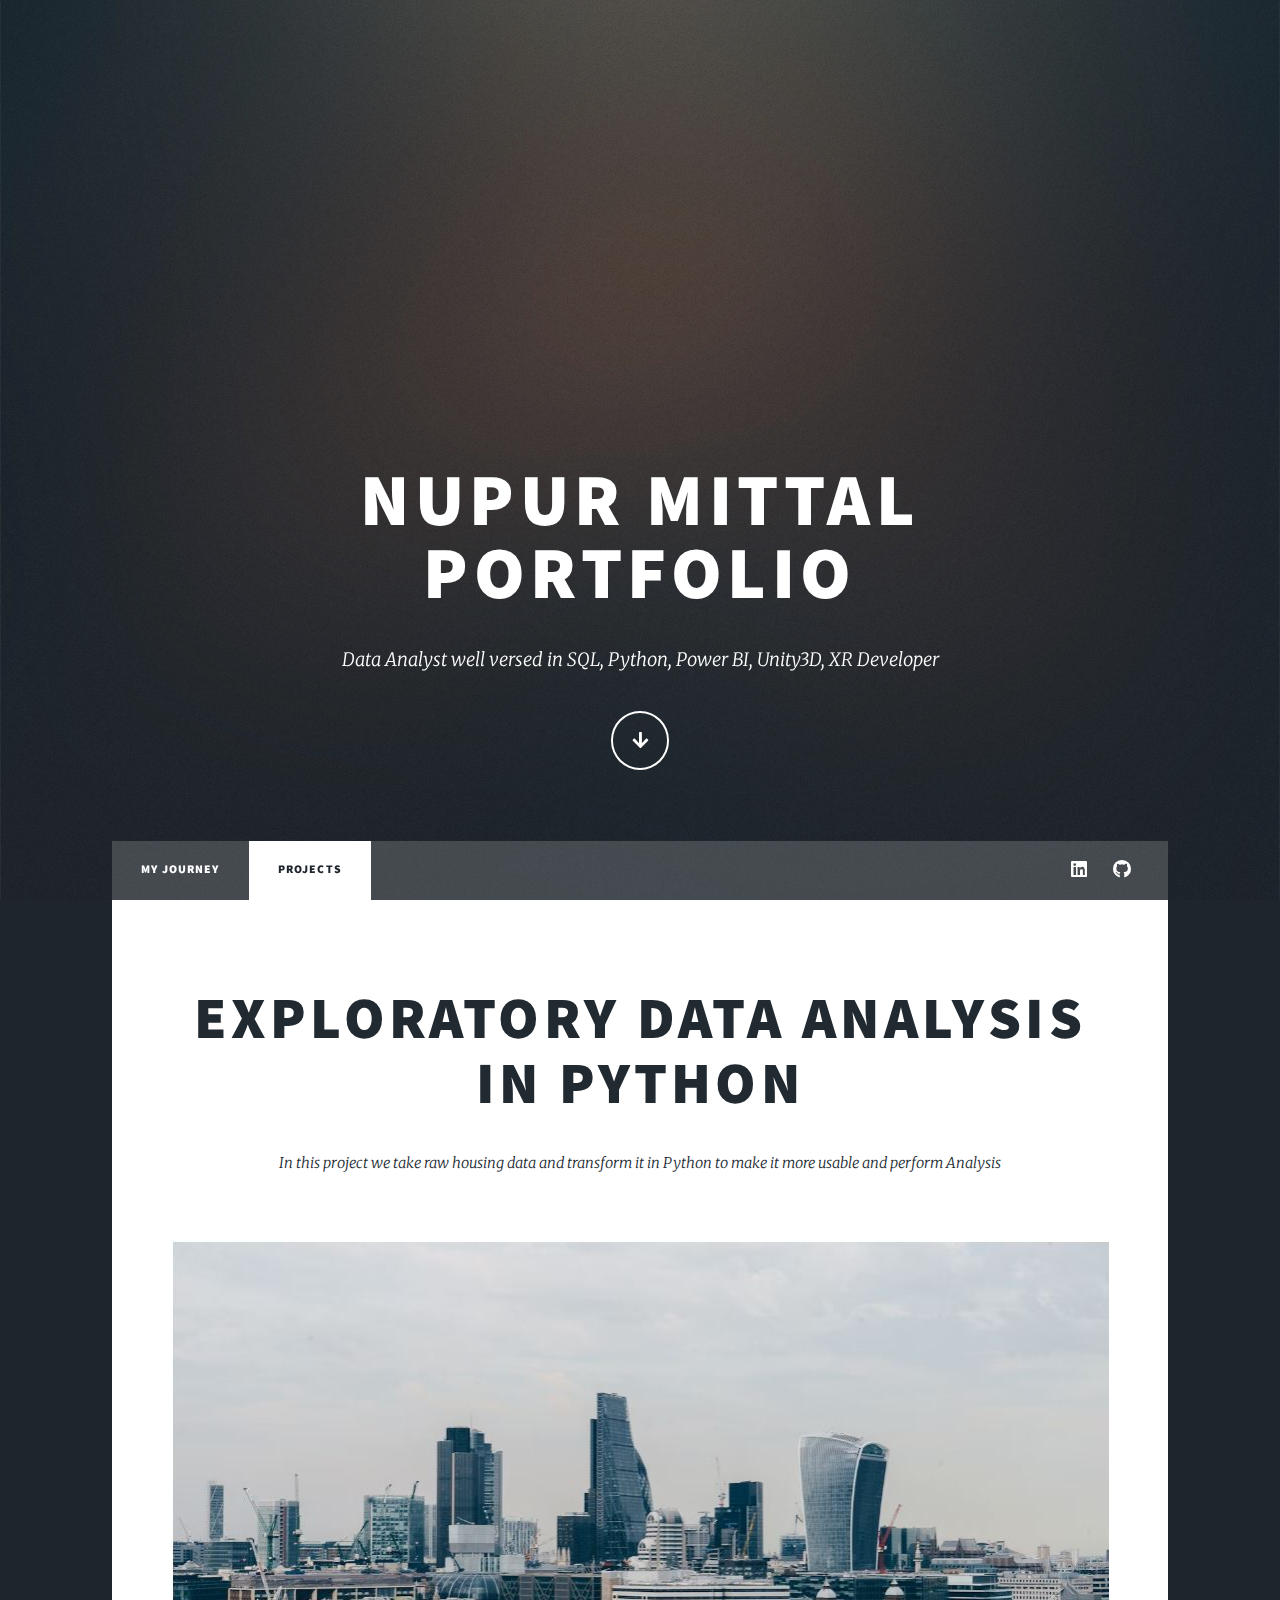
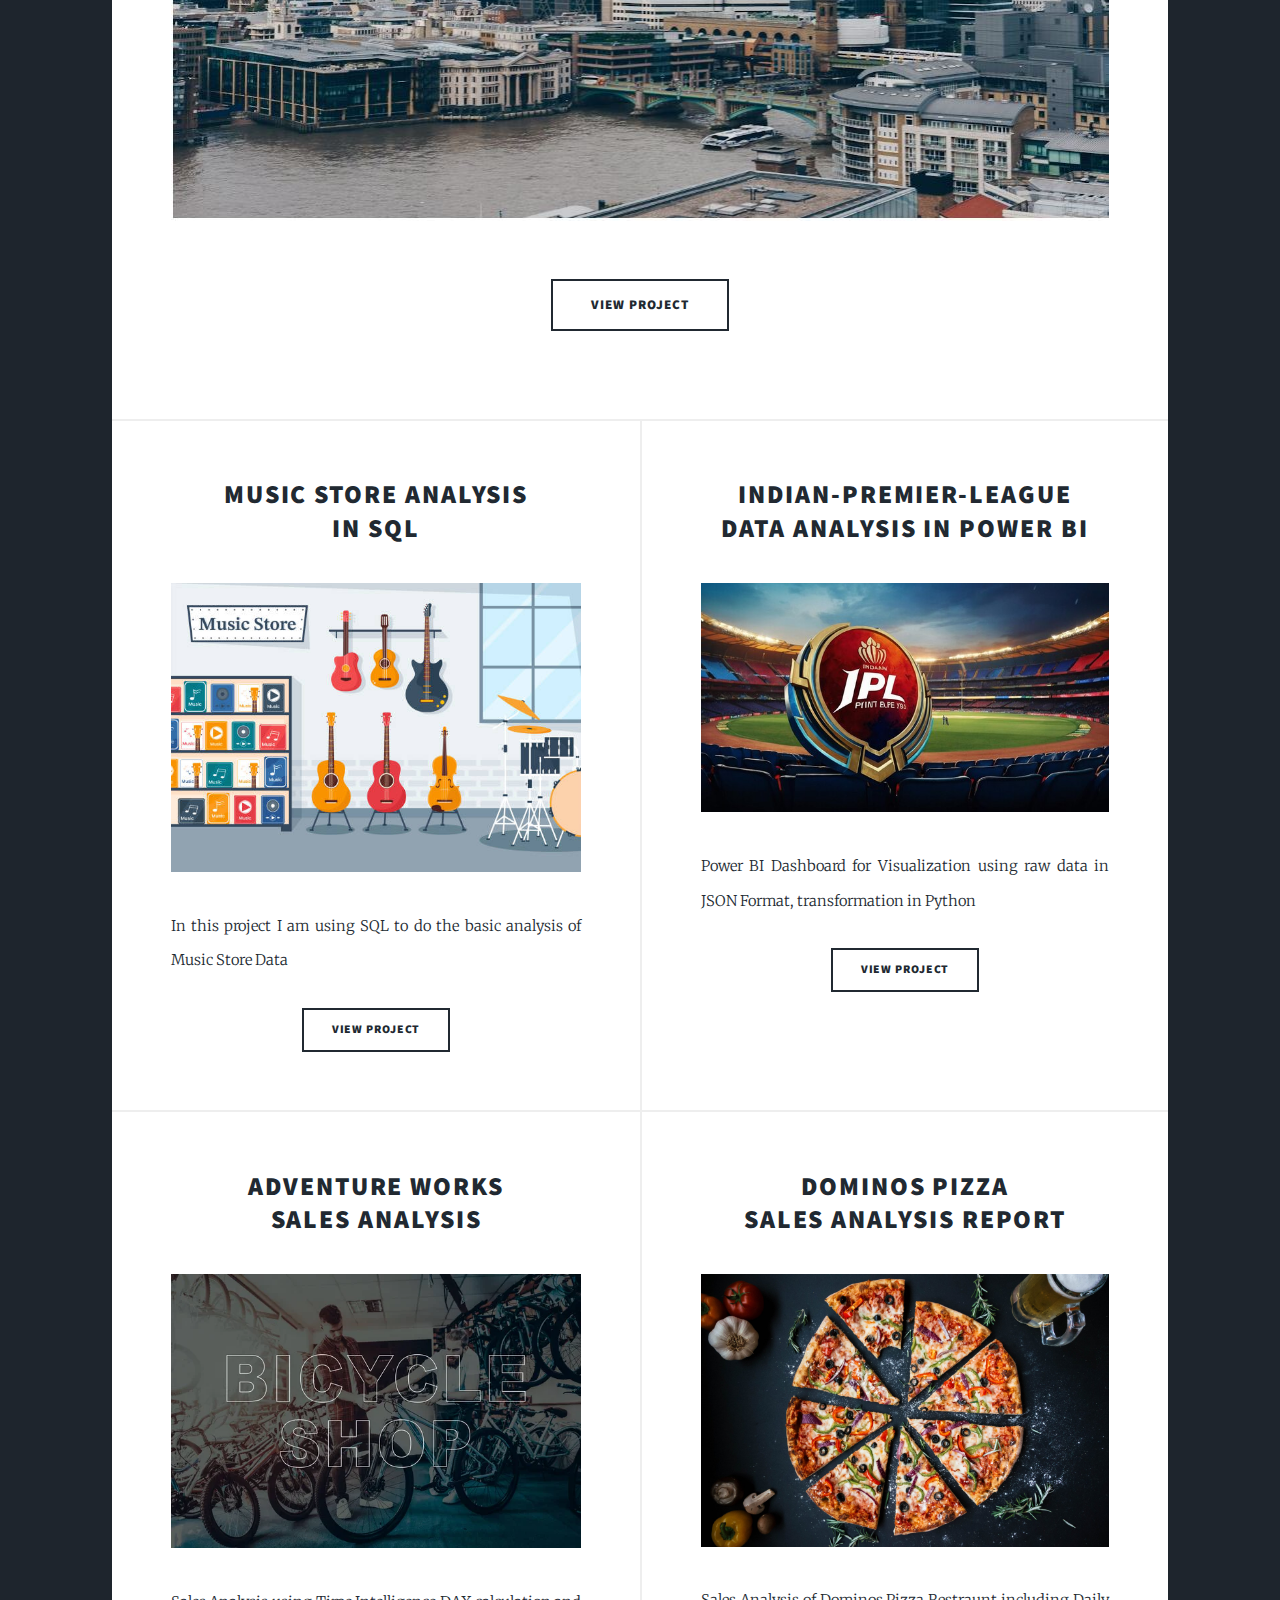
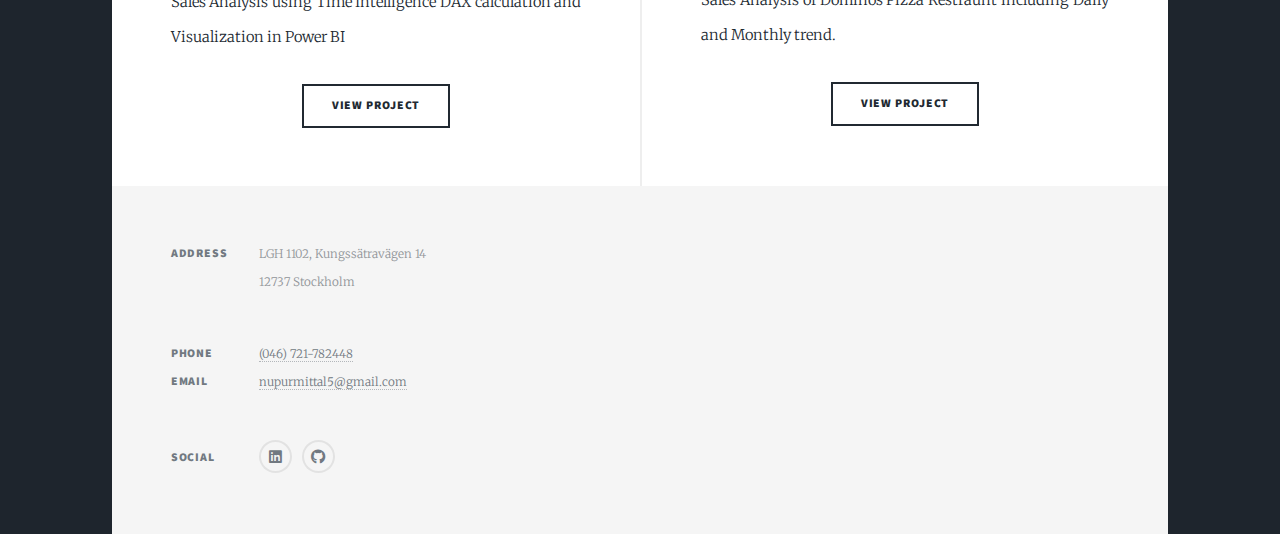
<file: index.html>
<!DOCTYPE html>

<html>
	<head>
		<title>Nupur Data Analyst Portfolio</title>
		<meta charset="utf-8" />
		<meta
			name="viewport"
			content="width=device-width, initial-scale=1, user-scalable=no"
		/>
		<link rel="stylesheet" href="assets/css/main.css" />
		<noscript
			><link rel="stylesheet" href="assets/css/noscript.css"
		/></noscript>
	</head>
	<body class="is-preload">
		<!-- Wrapper -->
		<div id="wrapper" class="fade-in">
			<!-- Intro -->
			<div id="intro">
				<h1>
					NUPUR MITTAL<br />
					PORTFOLIO
				</h1>
				<p>
					Data Analyst well versed in SQL, Python, Power BI, Unity3D, XR
					Developer
				</p>
				<ul class="actions">
					<li>
						<a
							href="#header"
							class="button icon solid solo fa-arrow-down scrolly"
							>Continue</a
						>
					</li>
				</ul>
			</div>

			<!-- Header -->

			<!-- Nav -->
			<nav id="nav">
				<ul class="links">
					<li><a href="generic.html">MY JOURNEY</a></li>
					<li class="active"><a href="index.html">PROJECTS</a></li>
				</ul>
				<ul class="icons">
					<li>
						<a
							href="https://www.linkedin.com/in/nupmit0711/"
							class="icon brands fa-linkedin"
							><span class="label">Linkedin</span></a
						>
					</li>
					<li>
						<a href="https://github.com/nupur711" class="icon brands fa-github"
							><span class="label">GitHub</span></a
						>
					</li>
				</ul>
			</nav>

			<!-- Main -->
			<div id="main">
				<!-- Featured Post -->
				<article class="post featured">
					<header class="major">
						<h2>
							<a href="#"
								>Exploratory Data Analysis<br />
								in Python</a
							>
						</h2>
						<p>
							In this project we take raw housing data and transform it in
							Python to make it more usable and perform Analysis
						</p>
					</header>
					<a href="#" class="image main"
						><img src="images/london housing.JPG" alt=""
					/></a>
					<ul class="actions special">
						<li>
							<a
								href="https://github.com/nupur711/London-Housing-Data-Analysis-in-Python"
								class="button large"
								>VIEW PROJECT</a
							>
						</li>
					</ul>
				</article>

				<!-- Posts -->
				<section class="posts">
					<article>
						<header>
							<h2>
								<a href="#"
									>Music Store Analysis<br />
									in SQL</a
								>
							</h2>
						</header>
						<a href="#" class="image fit"
							><img src="images/music store.jpg" alt=""
						/></a>
						<p>
							In this project I am using SQL to do the basic analysis of Music
							Store Data
						</p>
						<ul class="actions special">
							<li>
								<a
									href="https://github.com/nupur711/SQL-Projects"
									class="button"
									>VIEW PROJECT</a
								>
							</li>
						</ul>
					</article>
					<article>
						<header>
							<h2>
								<a href="#"
									>Indian-Premier-league<br />
									Data Analysis in POWER BI</a
								>
							</h2>
						</header>
						<a href="#" class="image fit"
							><img src="images/IPL.jpg" alt=""
						/></a>
						<p>
							Power BI Dashboard for Visualization using raw data in JSON
							Format, transformation in Python
						</p>
						<ul class="actions special">
							<li>
								<a
									href="https://github.com/nupur711/IPL-Indian-Premier-league-Data-Analytics-Project"
									class="button"
									>VIEW PROJECT</a
								>
							</li>
						</ul>
					</article>
					<article>
						<header>
							<h2>
								<a href="#"
									>Adventure Works <br />
									Sales Analysis</a
								>
							</h2>
						</header>
						<a href="#" class="image fit"
							><img src="images/bicycle.jpg" alt=""
						/></a>
						<p>
							Sales Analysis using Time Intelligence DAX calculation and
							Visualization in Power BI
						</p>
						<ul class="actions special">
							<li>
								<a
									href="https://github.com/nupur711/AdventureWorkSales"
									class="button"
									>VIEW PROJECT</a
								>
							</li>
						</ul>
					</article>
					<article>
						<header>
							<h2>
								<a href="#"
									>Dominos Pizza <br />
									Sales Analysis Report</a
								>
							</h2>
						</header>
						<a href="#" class="image fit"
							><img src="images/dominos1.jpg" alt=""
						/></a>
						<p>
							Sales Analysis of Dominos Pizza Restraunt including Daily and
							Monthly trend.
						</p>
						<ul class="actions special">
							<li>
								<a
									href="https://github.com/nupur711/Dominos-Pizza-Sales-Analysis-Report"
									class="button"
									>VIEW PROJECT</a
								>
							</li>
						</ul>
					</article>
				</section>

				<!-- Footer -->
			</div>

			<!-- Footer -->
			<footer id="footer">
				<section class="split contact">
					<section class="alt">
						<h3>Address</h3>
						<p>
							LGH 1102, Kungssätravägen 14<br />
							12737 Stockholm
						</p>
					</section>
					<section>
						<h3>Phone</h3>
						<p><a href="#">(046) 721-782448</a></p>
					</section>
					<section>
						<h3>Email</h3>
						<p><a href="#">nupurmittal5@gmail.com</a></p>
					</section>
					<section>
						<h3>Social</h3>
						<ul class="icons alt">
							<li>
								<a
									href="https://www.linkedin.com/in/nupmit0711/"
									class="icon brands alt fa-linkedin"
									><span class="label">Linkedin</span></a
								>
							</li>
							<li>
								<a
									href="https://github.com/nupur711"
									class="icon brands alt fa-github"
									><span class="label">GitHub</span></a
								>
							</li>
						</ul>
					</section>
				</section>
			</footer>

			<!-- Copyright -->
		</div>

		<!-- Scripts -->
		<script src="assets/js/jquery.min.js"></script>
		<script src="assets/js/jquery.scrollex.min.js"></script>
		<script src="assets/js/jquery.scrolly.min.js"></script>
		<script src="assets/js/browser.min.js"></script>
		<script src="assets/js/breakpoints.min.js"></script>
		<script src="assets/js/util.js"></script>
		<script src="assets/js/main.js"></script>
	</body>
</html>
</file>
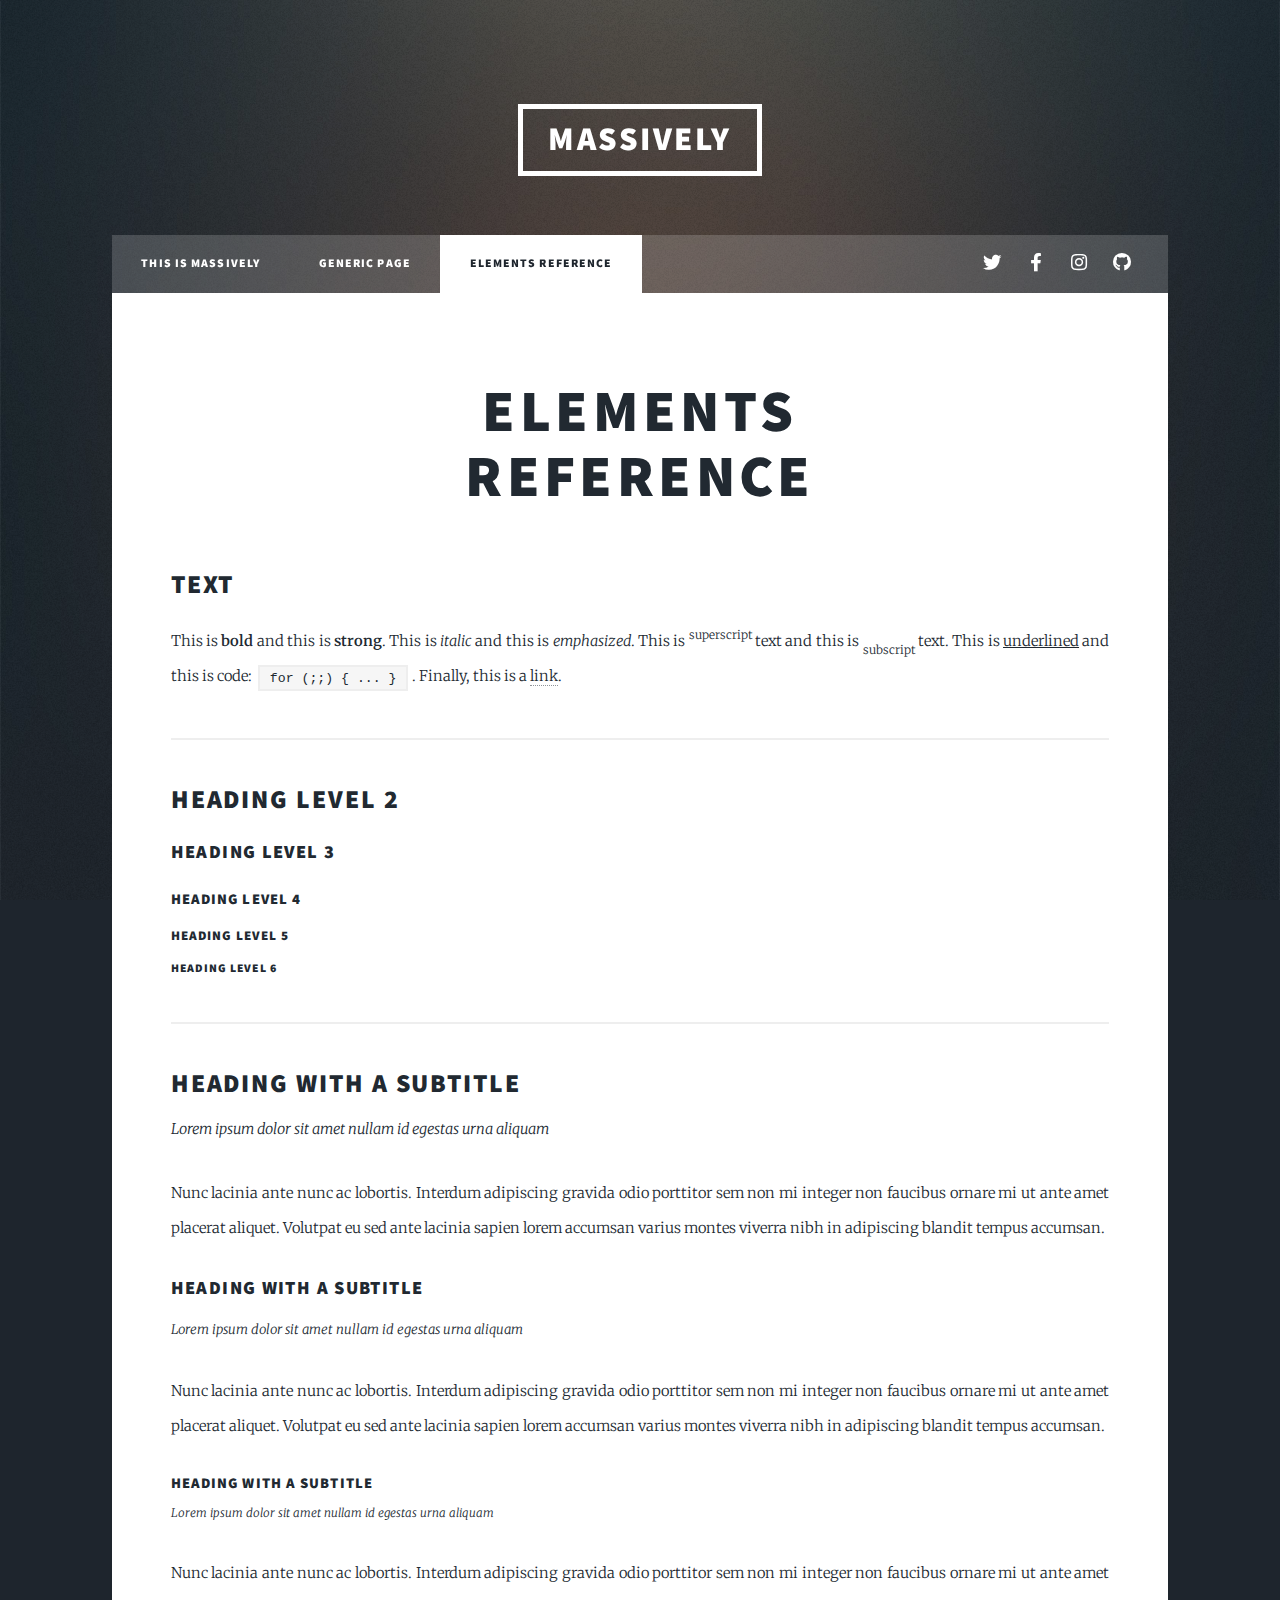
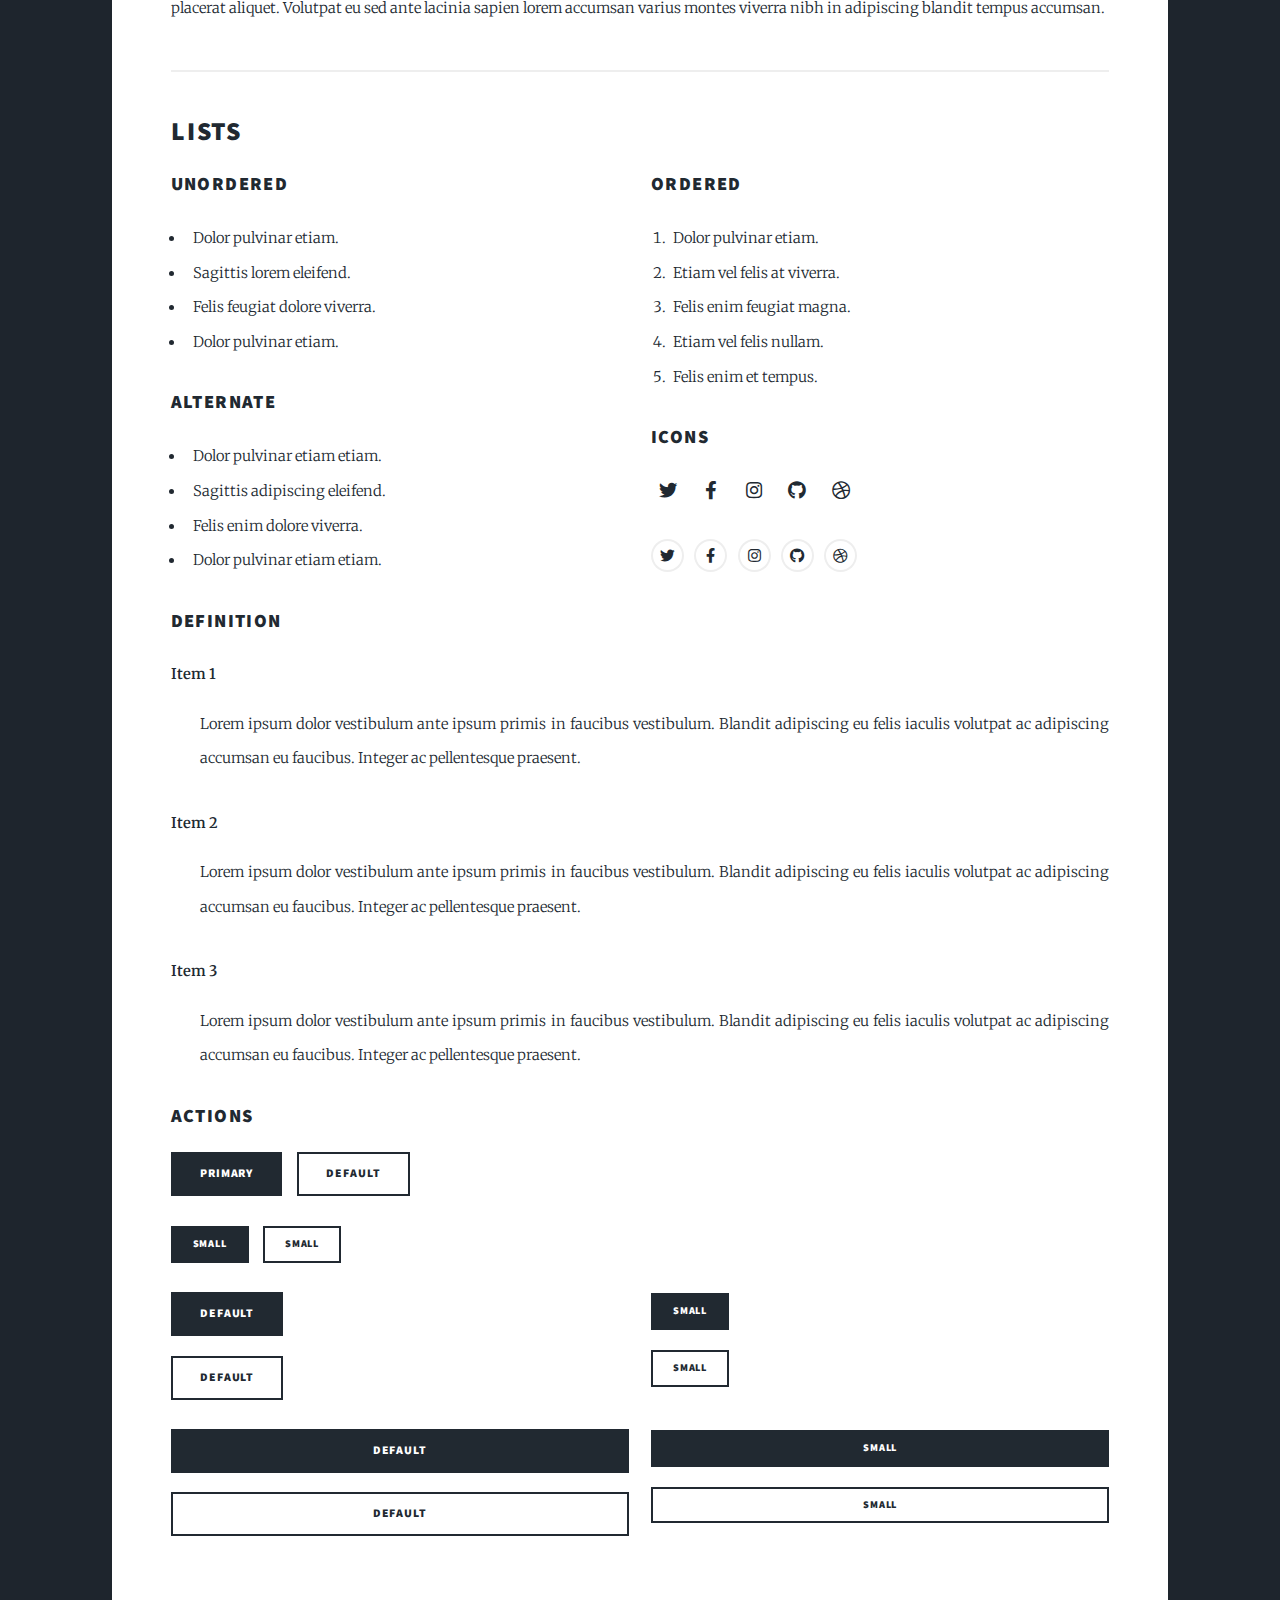
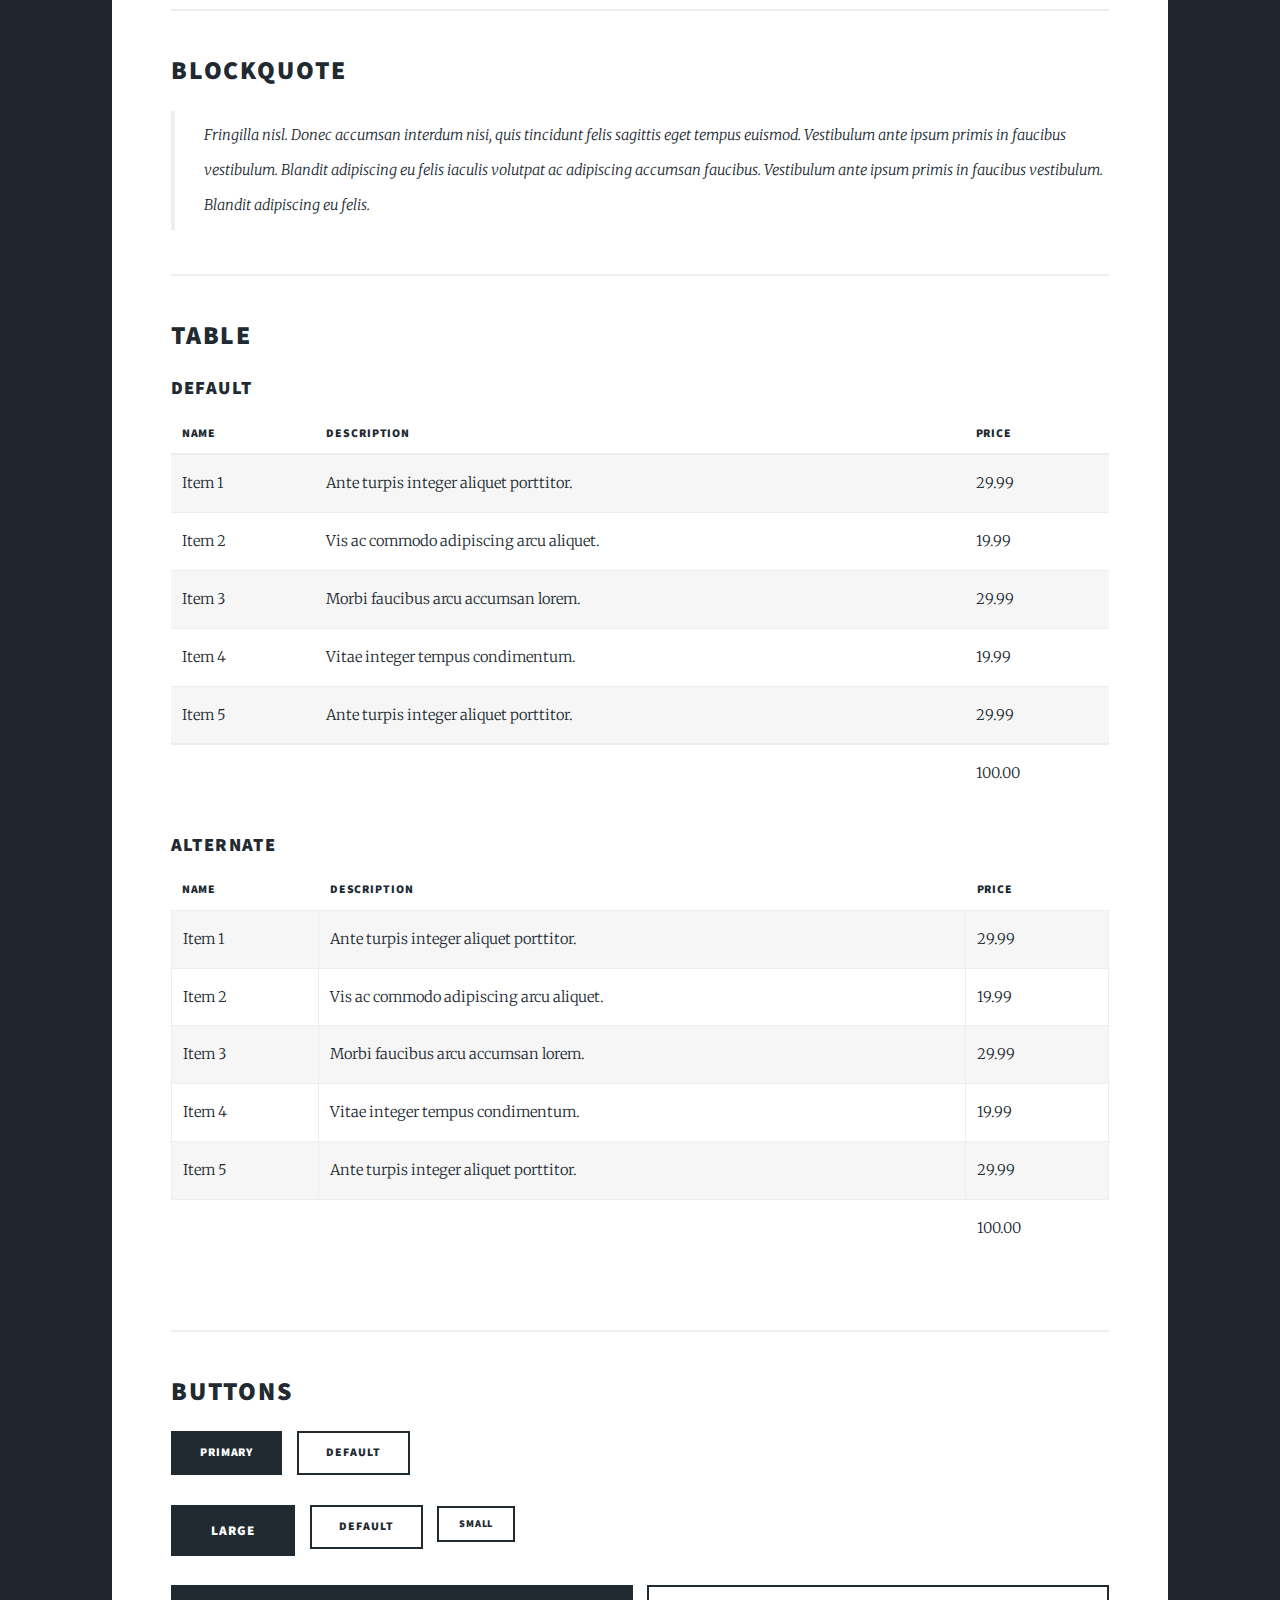
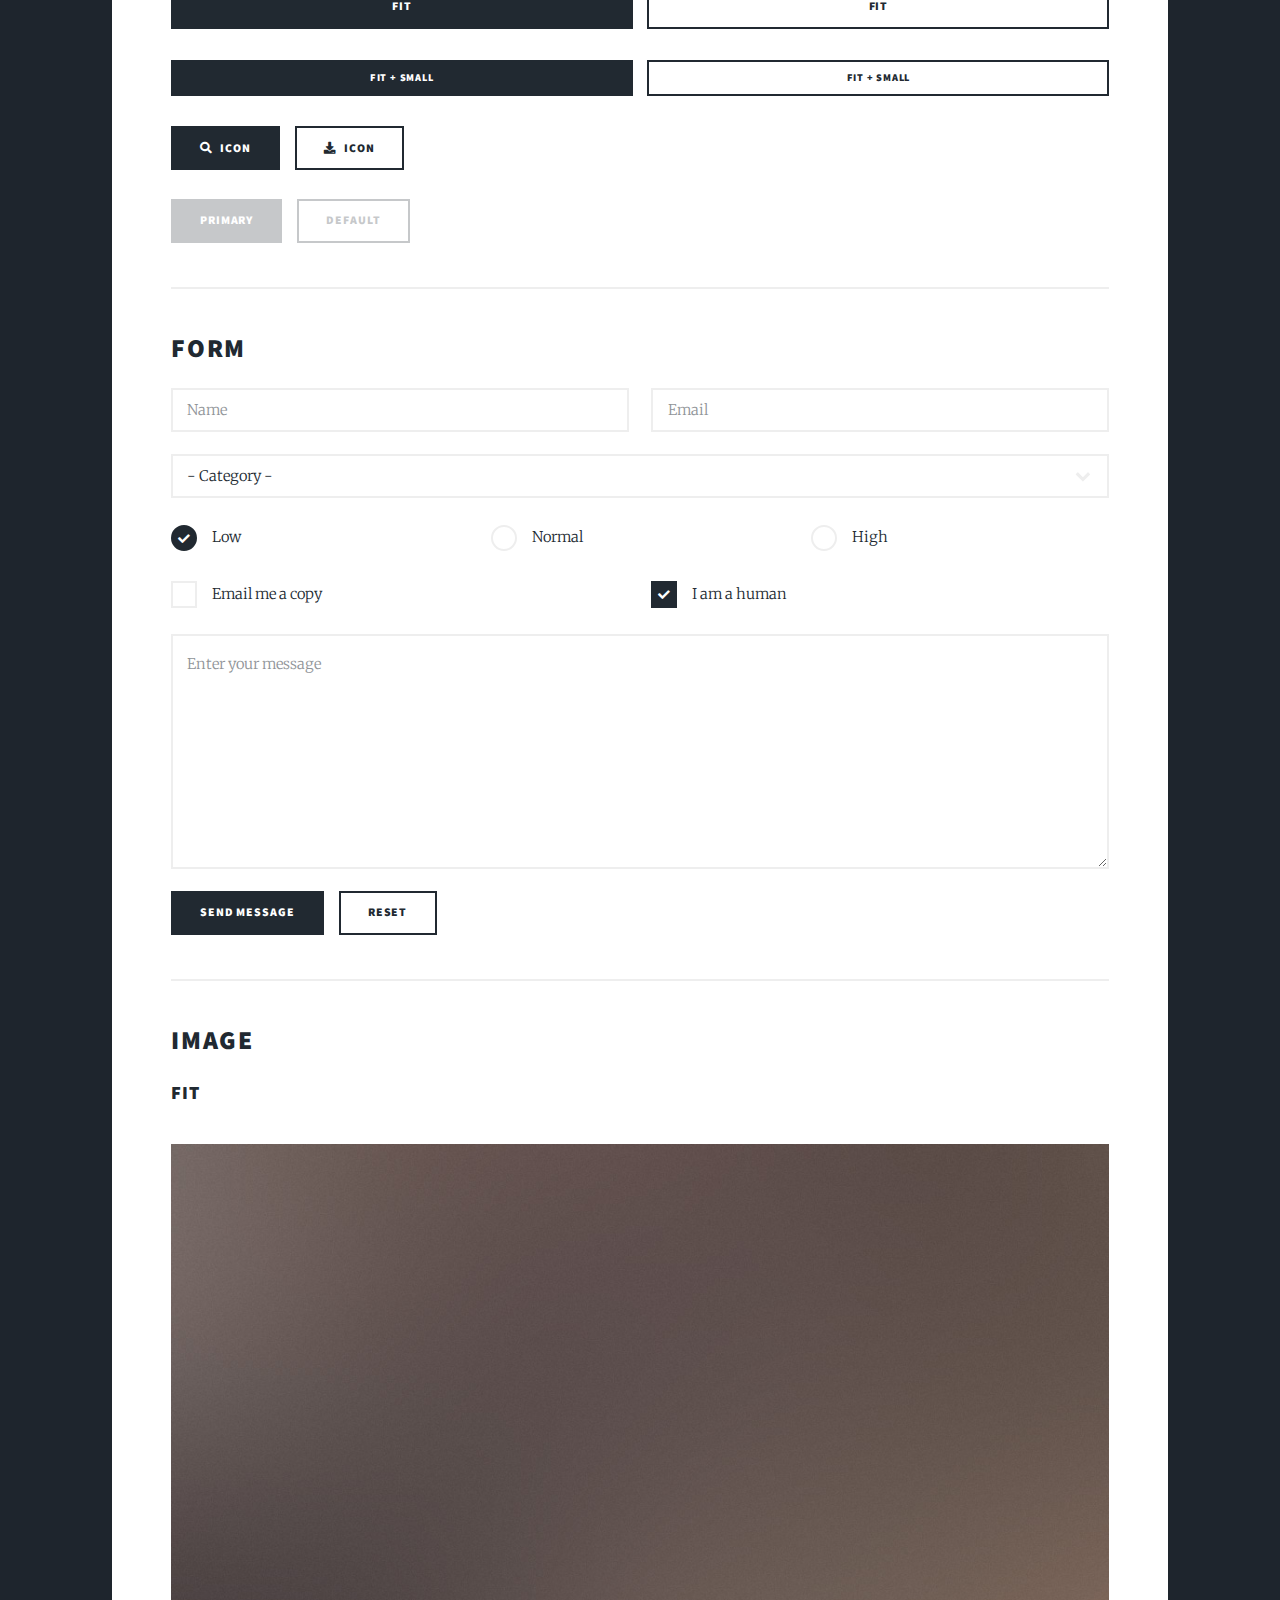
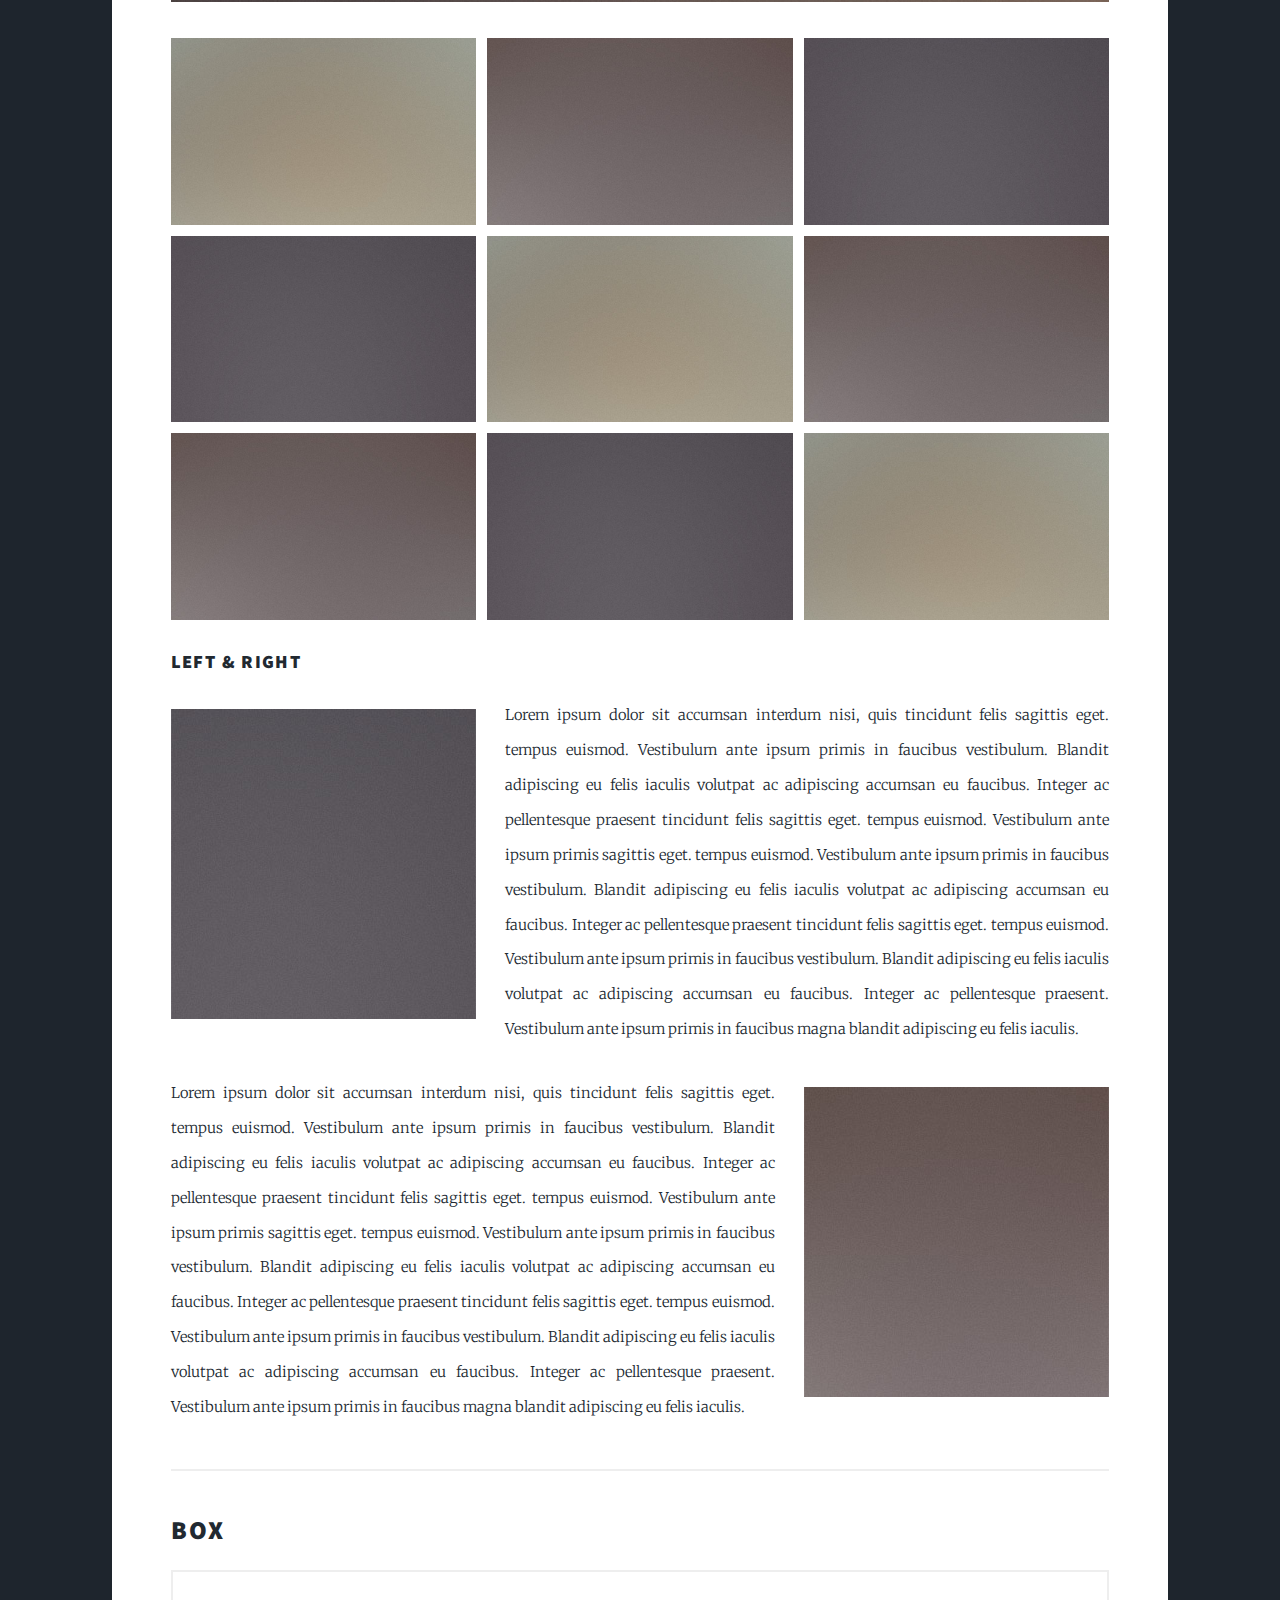
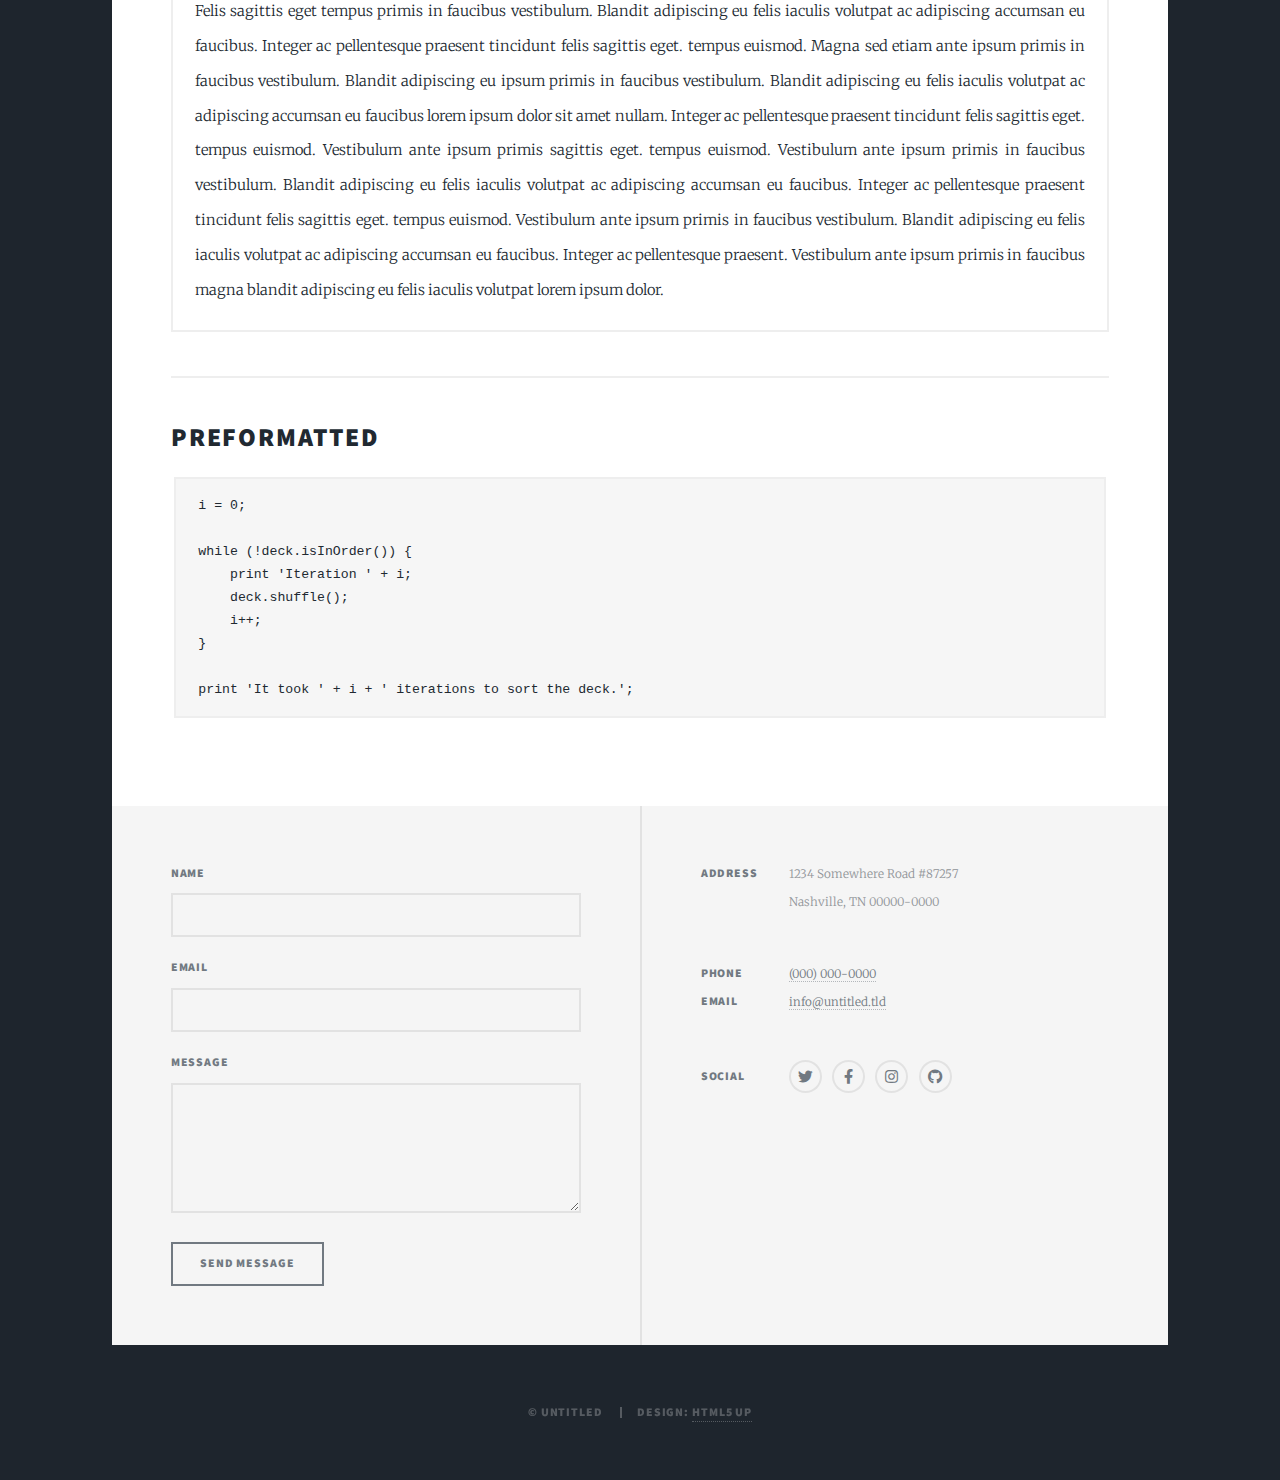
<file: elements.html>
<!DOCTYPE html>
<!--
	Massively by HTML5 UP
	html5up.net | @ajlkn
	Free for personal and commercial use under the CCA 3.0 license (html5up.net/license)
-->
<html>
	<head>
		<title>Nupur Data Analyst Portfolio</title>
		<meta charset="utf-8" />
		<meta
			name="viewport"
			content="width=device-width, initial-scale=1, user-scalable=no"
		/>
		<link rel="stylesheet" href="assets/css/main.css" />
		<noscript
			><link rel="stylesheet" href="assets/css/noscript.css"
		/></noscript>
	</head>
	<body class="is-preload">
		<!-- Wrapper -->
		<div id="wrapper">
			<!-- Header -->
			<header id="header">
				<a href="index.html" class="logo">Massively</a>
			</header>

			<!-- Nav -->
			<nav id="nav">
				<ul class="links">
					<li><a href="index.html">This is Massively</a></li>
					<li><a href="generic.html">Generic Page</a></li>
					<li class="active"><a href="elements.html">Elements Reference</a></li>
				</ul>
				<ul class="icons">
					<li>
						<a href="#" class="icon brands fa-twitter"
							><span class="label">Twitter</span></a
						>
					</li>
					<li>
						<a href="#" class="icon brands fa-facebook-f"
							><span class="label">Facebook</span></a
						>
					</li>
					<li>
						<a href="#" class="icon brands fa-instagram"
							><span class="label">Instagram</span></a
						>
					</li>
					<li>
						<a href="#" class="icon brands fa-github"
							><span class="label">GitHub</span></a
						>
					</li>
				</ul>
			</nav>

			<!-- Main -->
			<div id="main">
				<!-- Post -->
				<section class="post">
					<header class="major">
						<h1>
							Elements<br />
							Reference
						</h1>
					</header>

					<!-- Text stuff -->
					<h2>Text</h2>
					<p>
						This is <b>bold</b> and this is <strong>strong</strong>. This is
						<i>italic</i> and this is <em>emphasized</em>. This is
						<sup>superscript</sup> text and this is <sub>subscript</sub> text.
						This is <u>underlined</u> and this is code:
						<code>for (;;) { ... }</code>. Finally, this is a
						<a href="#">link</a>.
					</p>
					<hr />
					<h2>Heading Level 2</h2>
					<h3>Heading Level 3</h3>
					<h4>Heading Level 4</h4>
					<h5>Heading Level 5</h5>
					<h6>Heading Level 6</h6>
					<hr />
					<header>
						<h2>Heading with a Subtitle</h2>
						<p>Lorem ipsum dolor sit amet nullam id egestas urna aliquam</p>
					</header>
					<p>
						Nunc lacinia ante nunc ac lobortis. Interdum adipiscing gravida odio
						porttitor sem non mi integer non faucibus ornare mi ut ante amet
						placerat aliquet. Volutpat eu sed ante lacinia sapien lorem accumsan
						varius montes viverra nibh in adipiscing blandit tempus accumsan.
					</p>
					<header>
						<h3>Heading with a Subtitle</h3>
						<p>Lorem ipsum dolor sit amet nullam id egestas urna aliquam</p>
					</header>
					<p>
						Nunc lacinia ante nunc ac lobortis. Interdum adipiscing gravida odio
						porttitor sem non mi integer non faucibus ornare mi ut ante amet
						placerat aliquet. Volutpat eu sed ante lacinia sapien lorem accumsan
						varius montes viverra nibh in adipiscing blandit tempus accumsan.
					</p>
					<header>
						<h4>Heading with a Subtitle</h4>
						<p>Lorem ipsum dolor sit amet nullam id egestas urna aliquam</p>
					</header>
					<p>
						Nunc lacinia ante nunc ac lobortis. Interdum adipiscing gravida odio
						porttitor sem non mi integer non faucibus ornare mi ut ante amet
						placerat aliquet. Volutpat eu sed ante lacinia sapien lorem accumsan
						varius montes viverra nibh in adipiscing blandit tempus accumsan.
					</p>

					<hr />

					<!-- Lists -->
					<h2>Lists</h2>
					<div class="row">
						<div class="col-6 col-12-small">
							<h3>Unordered</h3>
							<ul>
								<li>Dolor pulvinar etiam.</li>
								<li>Sagittis lorem eleifend.</li>
								<li>Felis feugiat dolore viverra.</li>
								<li>Dolor pulvinar etiam.</li>
							</ul>

							<h3>Alternate</h3>
							<ul class="alt">
								<li>Dolor pulvinar etiam etiam.</li>
								<li>Sagittis adipiscing eleifend.</li>
								<li>Felis enim dolore viverra.</li>
								<li>Dolor pulvinar etiam etiam.</li>
							</ul>
						</div>
						<div class="col-6 col-12-small">
							<h3>Ordered</h3>
							<ol>
								<li>Dolor pulvinar etiam.</li>
								<li>Etiam vel felis at viverra.</li>
								<li>Felis enim feugiat magna.</li>
								<li>Etiam vel felis nullam.</li>
								<li>Felis enim et tempus.</li>
							</ol>

							<h3>Icons</h3>
							<ul class="icons">
								<li>
									<a href="#" class="icon brands fa-twitter"
										><span class="label">Twitter</span></a
									>
								</li>
								<li>
									<a href="#" class="icon brands fa-facebook-f"
										><span class="label">Facebook</span></a
									>
								</li>
								<li>
									<a href="#" class="icon brands fa-instagram"
										><span class="label">Instagram</span></a
									>
								</li>
								<li>
									<a href="#" class="icon brands fa-github"
										><span class="label">Github</span></a
									>
								</li>
								<li>
									<a href="#" class="icon brands fa-dribbble"
										><span class="label">Dribbble</span></a
									>
								</li>
							</ul>
							<ul class="icons alt">
								<li>
									<a href="#" class="icon brands alt fa-twitter"
										><span class="label">Twitter</span></a
									>
								</li>
								<li>
									<a href="#" class="icon brands alt fa-facebook-f"
										><span class="label">Facebook</span></a
									>
								</li>
								<li>
									<a href="#" class="icon brands alt fa-instagram"
										><span class="label">Instagram</span></a
									>
								</li>
								<li>
									<a href="#" class="icon brands alt fa-github"
										><span class="label">Github</span></a
									>
								</li>
								<li>
									<a href="#" class="icon brands alt fa-dribbble"
										><span class="label">Dribbble</span></a
									>
								</li>
							</ul>
						</div>
					</div>
					<h3>Definition</h3>
					<dl>
						<dt>Item 1</dt>
						<dd>
							<p>
								Lorem ipsum dolor vestibulum ante ipsum primis in faucibus
								vestibulum. Blandit adipiscing eu felis iaculis volutpat ac
								adipiscing accumsan eu faucibus. Integer ac pellentesque
								praesent.
							</p>
						</dd>
						<dt>Item 2</dt>
						<dd>
							<p>
								Lorem ipsum dolor vestibulum ante ipsum primis in faucibus
								vestibulum. Blandit adipiscing eu felis iaculis volutpat ac
								adipiscing accumsan eu faucibus. Integer ac pellentesque
								praesent.
							</p>
						</dd>
						<dt>Item 3</dt>
						<dd>
							<p>
								Lorem ipsum dolor vestibulum ante ipsum primis in faucibus
								vestibulum. Blandit adipiscing eu felis iaculis volutpat ac
								adipiscing accumsan eu faucibus. Integer ac pellentesque
								praesent.
							</p>
						</dd>
					</dl>

					<h3>Actions</h3>
					<ul class="actions">
						<li><a href="#" class="button primary">Primary</a></li>
						<li><a href="#" class="button">Default</a></li>
					</ul>
					<ul class="actions small">
						<li><a href="#" class="button primary small">Small</a></li>
						<li><a href="#" class="button small">Small</a></li>
					</ul>
					<div class="row">
						<div class="col-6 col-12-small">
							<ul class="actions stacked">
								<li><a href="#" class="button primary">Default</a></li>
								<li><a href="#" class="button">Default</a></li>
							</ul>
						</div>
						<div class="col-6 col-12-small">
							<ul class="actions stacked">
								<li><a href="#" class="button primary small">Small</a></li>
								<li><a href="#" class="button small">Small</a></li>
							</ul>
						</div>
					</div>
					<div class="row">
						<div class="col-6 col-12-small">
							<ul class="actions stacked">
								<li><a href="#" class="button primary fit">Default</a></li>
								<li><a href="#" class="button fit">Default</a></li>
							</ul>
						</div>
						<div class="col-6 col-12-small">
							<ul class="actions stacked">
								<li><a href="#" class="button primary small fit">Small</a></li>
								<li><a href="#" class="button small fit">Small</a></li>
							</ul>
						</div>
					</div>

					<hr />

					<!-- Blockquote -->
					<h2>Blockquote</h2>
					<blockquote>
						Fringilla nisl. Donec accumsan interdum nisi, quis tincidunt felis
						sagittis eget tempus euismod. Vestibulum ante ipsum primis in
						faucibus vestibulum. Blandit adipiscing eu felis iaculis volutpat ac
						adipiscing accumsan faucibus. Vestibulum ante ipsum primis in
						faucibus vestibulum. Blandit adipiscing eu felis.
					</blockquote>

					<hr />

					<!-- Table -->
					<h2>Table</h2>

					<h3>Default</h3>
					<div class="table-wrapper">
						<table>
							<thead>
								<tr>
									<th>Name</th>
									<th>Description</th>
									<th>Price</th>
								</tr>
							</thead>
							<tbody>
								<tr>
									<td>Item 1</td>
									<td>Ante turpis integer aliquet porttitor.</td>
									<td>29.99</td>
								</tr>
								<tr>
									<td>Item 2</td>
									<td>Vis ac commodo adipiscing arcu aliquet.</td>
									<td>19.99</td>
								</tr>
								<tr>
									<td>Item 3</td>
									<td>Morbi faucibus arcu accumsan lorem.</td>
									<td>29.99</td>
								</tr>
								<tr>
									<td>Item 4</td>
									<td>Vitae integer tempus condimentum.</td>
									<td>19.99</td>
								</tr>
								<tr>
									<td>Item 5</td>
									<td>Ante turpis integer aliquet porttitor.</td>
									<td>29.99</td>
								</tr>
							</tbody>
							<tfoot>
								<tr>
									<td colspan="2"></td>
									<td>100.00</td>
								</tr>
							</tfoot>
						</table>
					</div>

					<h3>Alternate</h3>
					<div class="table-wrapper">
						<table class="alt">
							<thead>
								<tr>
									<th>Name</th>
									<th>Description</th>
									<th>Price</th>
								</tr>
							</thead>
							<tbody>
								<tr>
									<td>Item 1</td>
									<td>Ante turpis integer aliquet porttitor.</td>
									<td>29.99</td>
								</tr>
								<tr>
									<td>Item 2</td>
									<td>Vis ac commodo adipiscing arcu aliquet.</td>
									<td>19.99</td>
								</tr>
								<tr>
									<td>Item 3</td>
									<td>Morbi faucibus arcu accumsan lorem.</td>
									<td>29.99</td>
								</tr>
								<tr>
									<td>Item 4</td>
									<td>Vitae integer tempus condimentum.</td>
									<td>19.99</td>
								</tr>
								<tr>
									<td>Item 5</td>
									<td>Ante turpis integer aliquet porttitor.</td>
									<td>29.99</td>
								</tr>
							</tbody>
							<tfoot>
								<tr>
									<td colspan="2"></td>
									<td>100.00</td>
								</tr>
							</tfoot>
						</table>
					</div>

					<hr />

					<!-- Buttons -->
					<h2>Buttons</h2>
					<ul class="actions">
						<li><a href="#" class="button primary">Primary</a></li>
						<li><a href="#" class="button">Default</a></li>
					</ul>
					<ul class="actions">
						<li><a href="#" class="button primary large">Large</a></li>
						<li><a href="#" class="button">Default</a></li>
						<li><a href="#" class="button small">Small</a></li>
					</ul>
					<ul class="actions fit">
						<li><a href="#" class="button primary fit">Fit</a></li>
						<li><a href="#" class="button fit">Fit</a></li>
					</ul>
					<ul class="actions fit small">
						<li>
							<a href="#" class="button primary fit small">Fit + Small</a>
						</li>
						<li><a href="#" class="button fit small">Fit + Small</a></li>
					</ul>
					<ul class="actions">
						<li>
							<a href="#" class="button primary icon solid fa-search">Icon</a>
						</li>
						<li><a href="#" class="button icon solid fa-download">Icon</a></li>
					</ul>
					<ul class="actions">
						<li><span class="button primary disabled">Primary</span></li>
						<li><span class="button disabled">Default</span></li>
					</ul>

					<hr />

					<!-- Form -->
					<h2>Form</h2>

					<form method="post" action="#">
						<div class="row gtr-uniform">
							<div class="col-6 col-12-xsmall">
								<input
									type="text"
									name="demo-name"
									id="demo-name"
									value=""
									placeholder="Name"
								/>
							</div>
							<div class="col-6 col-12-xsmall">
								<input
									type="email"
									name="demo-email"
									id="demo-email"
									value=""
									placeholder="Email"
								/>
							</div>
							<!-- Break -->
							<div class="col-12">
								<select name="demo-category" id="demo-category">
									<option value="">- Category -</option>
									<option value="1">Manufacturing</option>
									<option value="1">Shipping</option>
									<option value="1">Administration</option>
									<option value="1">Human Resources</option>
								</select>
							</div>
							<!-- Break -->
							<div class="col-4 col-12-small">
								<input
									type="radio"
									id="demo-priority-low"
									name="demo-priority"
									checked
								/>
								<label for="demo-priority-low">Low</label>
							</div>
							<div class="col-4 col-12-small">
								<input
									type="radio"
									id="demo-priority-normal"
									name="demo-priority"
								/>
								<label for="demo-priority-normal">Normal</label>
							</div>
							<div class="col-4 col-12-small">
								<input
									type="radio"
									id="demo-priority-high"
									name="demo-priority"
								/>
								<label for="demo-priority-high">High</label>
							</div>
							<!-- Break -->
							<div class="col-6 col-12-small">
								<input type="checkbox" id="demo-copy" name="demo-copy" />
								<label for="demo-copy">Email me a copy</label>
							</div>
							<div class="col-6 col-12-small">
								<input
									type="checkbox"
									id="demo-human"
									name="demo-human"
									checked
								/>
								<label for="demo-human">I am a human</label>
							</div>
							<!-- Break -->
							<div class="col-12">
								<textarea
									name="demo-message"
									id="demo-message"
									placeholder="Enter your message"
									rows="6"
								></textarea>
							</div>
							<!-- Break -->
							<div class="col-12">
								<ul class="actions">
									<li>
										<input type="submit" value="Send Message" class="primary" />
									</li>
									<li><input type="reset" value="Reset" /></li>
								</ul>
							</div>
						</div>
					</form>

					<hr />

					<!-- Image -->
					<h2>Image</h2>

					<h3>Fit</h3>
					<span class="image fit"><img src="images/pic01.jpg" alt="" /></span>
					<div class="box alt">
						<div class="row gtr-50 gtr-uniform">
							<div class="col-4">
								<span class="image fit"
									><img src="images/pic02.jpg" alt=""
								/></span>
							</div>
							<div class="col-4">
								<span class="image fit"
									><img src="images/pic03.jpg" alt=""
								/></span>
							</div>
							<div class="col-4">
								<span class="image fit"
									><img src="images/pic04.jpg" alt=""
								/></span>
							</div>
							<!-- Break -->
							<div class="col-4">
								<span class="image fit"
									><img src="images/pic04.jpg" alt=""
								/></span>
							</div>
							<div class="col-4">
								<span class="image fit"
									><img src="images/pic02.jpg" alt=""
								/></span>
							</div>
							<div class="col-4">
								<span class="image fit"
									><img src="images/pic03.jpg" alt=""
								/></span>
							</div>
							<!-- Break -->
							<div class="col-4">
								<span class="image fit"
									><img src="images/pic03.jpg" alt=""
								/></span>
							</div>
							<div class="col-4">
								<span class="image fit"
									><img src="images/pic04.jpg" alt=""
								/></span>
							</div>
							<div class="col-4">
								<span class="image fit"
									><img src="images/pic02.jpg" alt=""
								/></span>
							</div>
						</div>
					</div>

					<h3>Left &amp; Right</h3>
					<p>
						<span class="image left"><img src="images/pic08.jpg" alt="" /></span
						>Lorem ipsum dolor sit accumsan interdum nisi, quis tincidunt felis
						sagittis eget. tempus euismod. Vestibulum ante ipsum primis in
						faucibus vestibulum. Blandit adipiscing eu felis iaculis volutpat ac
						adipiscing accumsan eu faucibus. Integer ac pellentesque praesent
						tincidunt felis sagittis eget. tempus euismod. Vestibulum ante ipsum
						primis sagittis eget. tempus euismod. Vestibulum ante ipsum primis
						in faucibus vestibulum. Blandit adipiscing eu felis iaculis volutpat
						ac adipiscing accumsan eu faucibus. Integer ac pellentesque praesent
						tincidunt felis sagittis eget. tempus euismod. Vestibulum ante ipsum
						primis in faucibus vestibulum. Blandit adipiscing eu felis iaculis
						volutpat ac adipiscing accumsan eu faucibus. Integer ac pellentesque
						praesent. Vestibulum ante ipsum primis in faucibus magna blandit
						adipiscing eu felis iaculis.
					</p>
					<p>
						<span class="image right"
							><img src="images/pic09.jpg" alt="" /></span
						>Lorem ipsum dolor sit accumsan interdum nisi, quis tincidunt felis
						sagittis eget. tempus euismod. Vestibulum ante ipsum primis in
						faucibus vestibulum. Blandit adipiscing eu felis iaculis volutpat ac
						adipiscing accumsan eu faucibus. Integer ac pellentesque praesent
						tincidunt felis sagittis eget. tempus euismod. Vestibulum ante ipsum
						primis sagittis eget. tempus euismod. Vestibulum ante ipsum primis
						in faucibus vestibulum. Blandit adipiscing eu felis iaculis volutpat
						ac adipiscing accumsan eu faucibus. Integer ac pellentesque praesent
						tincidunt felis sagittis eget. tempus euismod. Vestibulum ante ipsum
						primis in faucibus vestibulum. Blandit adipiscing eu felis iaculis
						volutpat ac adipiscing accumsan eu faucibus. Integer ac pellentesque
						praesent. Vestibulum ante ipsum primis in faucibus magna blandit
						adipiscing eu felis iaculis.
					</p>

					<hr />

					<!-- Box -->
					<h2>Box</h2>
					<div class="box">
						<p>
							Felis sagittis eget tempus primis in faucibus vestibulum. Blandit
							adipiscing eu felis iaculis volutpat ac adipiscing accumsan eu
							faucibus. Integer ac pellentesque praesent tincidunt felis
							sagittis eget. tempus euismod. Magna sed etiam ante ipsum primis
							in faucibus vestibulum. Blandit adipiscing eu ipsum primis in
							faucibus vestibulum. Blandit adipiscing eu felis iaculis volutpat
							ac adipiscing accumsan eu faucibus lorem ipsum dolor sit amet
							nullam. Integer ac pellentesque praesent tincidunt felis sagittis
							eget. tempus euismod. Vestibulum ante ipsum primis sagittis eget.
							tempus euismod. Vestibulum ante ipsum primis in faucibus
							vestibulum. Blandit adipiscing eu felis iaculis volutpat ac
							adipiscing accumsan eu faucibus. Integer ac pellentesque praesent
							tincidunt felis sagittis eget. tempus euismod. Vestibulum ante
							ipsum primis in faucibus vestibulum. Blandit adipiscing eu felis
							iaculis volutpat ac adipiscing accumsan eu faucibus. Integer ac
							pellentesque praesent. Vestibulum ante ipsum primis in faucibus
							magna blandit adipiscing eu felis iaculis volutpat lorem ipsum
							dolor.
						</p>
					</div>

					<hr />

					<!-- Preformatted Code -->
					<h2>Preformatted</h2>
					<pre><code>i = 0;

while (!deck.isInOrder()) {
    print 'Iteration ' + i;
    deck.shuffle();
    i++;
}

print 'It took ' + i + ' iterations to sort the deck.';
</code></pre>
				</section>
			</div>

			<!-- Footer -->
			<footer id="footer">
				<section>
					<form method="post" action="#">
						<div class="fields">
							<div class="field">
								<label for="name">Name</label>
								<input type="text" name="name" id="name" />
							</div>
							<div class="field">
								<label for="email">Email</label>
								<input type="text" name="email" id="email" />
							</div>
							<div class="field">
								<label for="message">Message</label>
								<textarea name="message" id="message" rows="3"></textarea>
							</div>
						</div>
						<ul class="actions">
							<li><input type="submit" value="Send Message" /></li>
						</ul>
					</form>
				</section>
				<section class="split contact">
					<section class="alt">
						<h3>Address</h3>
						<p>
							1234 Somewhere Road #87257<br />
							Nashville, TN 00000-0000
						</p>
					</section>
					<section>
						<h3>Phone</h3>
						<p><a href="#">(000) 000-0000</a></p>
					</section>
					<section>
						<h3>Email</h3>
						<p><a href="#">info@untitled.tld</a></p>
					</section>
					<section>
						<h3>Social</h3>
						<ul class="icons alt">
							<li>
								<a href="#" class="icon brands alt fa-twitter"
									><span class="label">Twitter</span></a
								>
							</li>
							<li>
								<a href="#" class="icon brands alt fa-facebook-f"
									><span class="label">Facebook</span></a
								>
							</li>
							<li>
								<a href="#" class="icon brands alt fa-instagram"
									><span class="label">Instagram</span></a
								>
							</li>
							<li>
								<a href="#" class="icon brands alt fa-github"
									><span class="label">GitHub</span></a
								>
							</li>
						</ul>
					</section>
				</section>
			</footer>

			<!-- Copyright -->
			<div id="copyright">
				<ul>
					<li>&copy; Untitled</li>
					<li>Design: <a href="https://html5up.net">HTML5 UP</a></li>
				</ul>
			</div>
		</div>

		<!-- Scripts -->
		<script src="assets/js/jquery.min.js"></script>
		<script src="assets/js/jquery.scrollex.min.js"></script>
		<script src="assets/js/jquery.scrolly.min.js"></script>
		<script src="assets/js/browser.min.js"></script>
		<script src="assets/js/breakpoints.min.js"></script>
		<script src="assets/js/util.js"></script>
		<script src="assets/js/main.js"></script>
	</body>
</html>
</file>
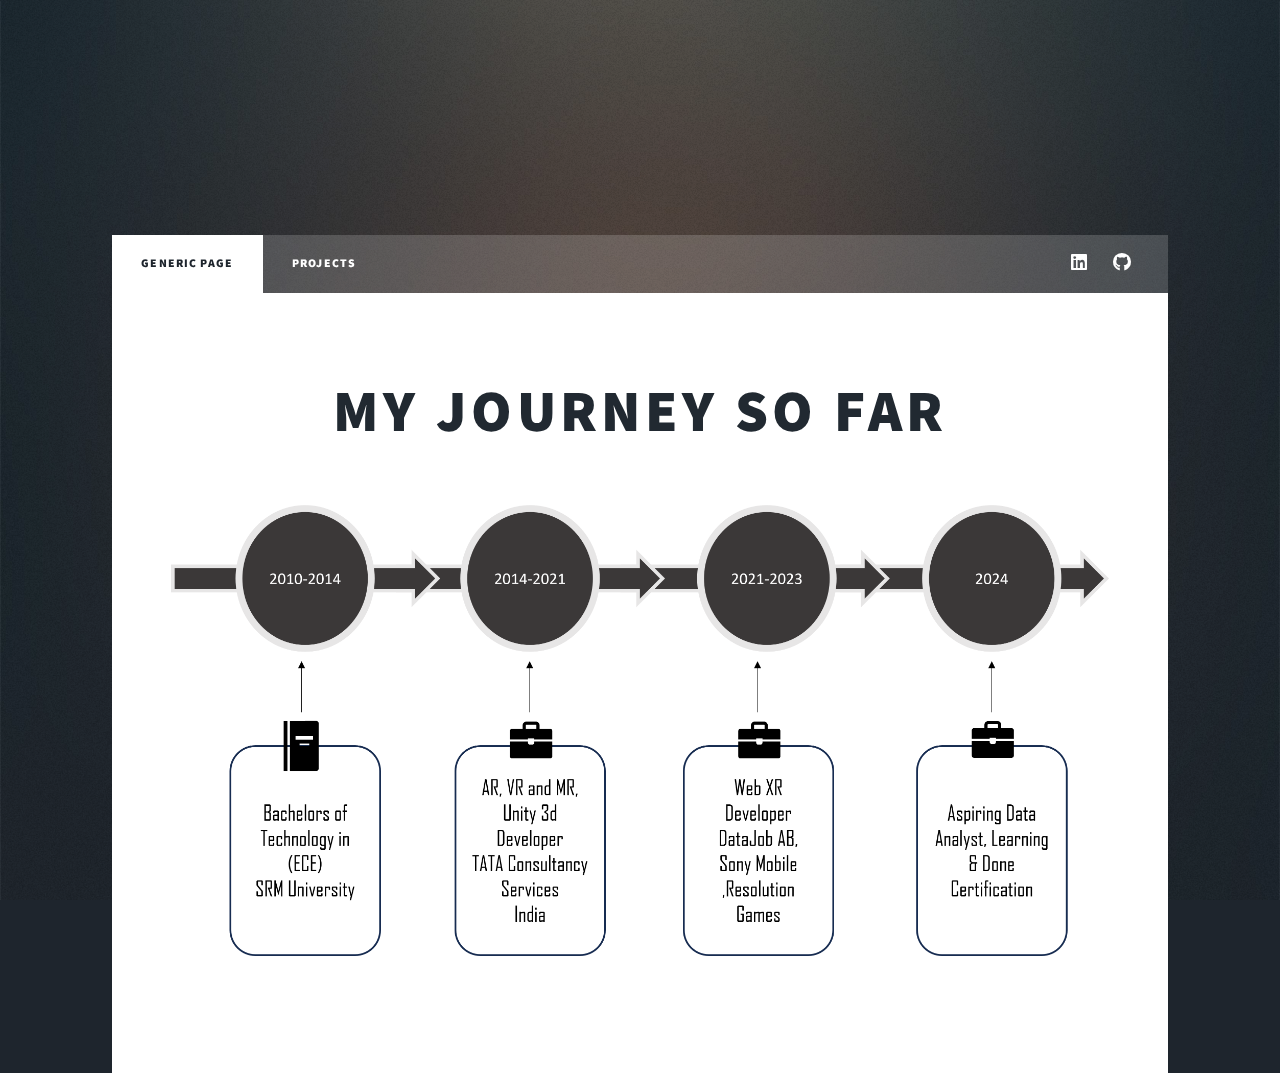
<file: generic.html>
<!DOCTYPE html>
<!--
	Massively by HTML5 UP
	html5up.net | @ajlkn
	Free for personal and commercial use under the CCA 3.0 license (html5up.net/license)
-->
<html>
	<head>
		<title>Nupur Data Analyst Portfolio</title>
		<meta charset="utf-8" />
		<meta
			name="viewport"
			content="width=device-width, initial-scale=1, user-scalable=no"
		/>
		<link rel="stylesheet" href="assets/css/main.css" />
		<noscript
			><link rel="stylesheet" href="assets/css/noscript.css"
		/></noscript>
	</head>
	<body class="is-preload">
		<!-- Wrapper -->
		<div id="wrapper">
			<!-- Header -->
			<header id="header"></header>

			<!-- Nav -->
			<nav id="nav">
				<ul class="links">
					<li class="active"><a href="generic.html">Generic Page</a></li>
					<li><a href="index.html">PROJECTS</a></li>
				</ul>
				<ul class="icons">
					<li>
						<a
							href="https://www.linkedin.com/in/nupmit0711/"
							class="icon brands fa-linkedin"
							><span class="label">Linkedin</span></a
						>
					</li>
					<li>
						<a href="https://github.com/nupur711" class="icon brands fa-github"
							><span class="label">GitHub</span></a
						>
					</li>
				</ul>
			</nav>

			<!-- Main -->
			<div id="main">
				<!-- Post -->
				<section class="post">
					<header class="major">
						<h1>My Journey so far<br /></h1>
					</header>
					<div class="image main"><img src="images/Picture3.png" alt="" /></div>
				</section>
			</div>

			<!-- Footer -->

			<!-- Copyright -->
		</div>

		<!-- Scripts -->
		<script src="assets/js/jquery.min.js"></script>
		<script src="assets/js/jquery.scrollex.min.js"></script>
		<script src="assets/js/jquery.scrolly.min.js"></script>
		<script src="assets/js/browser.min.js"></script>
		<script src="assets/js/breakpoints.min.js"></script>
		<script src="assets/js/util.js"></script>
		<script src="assets/js/main.js"></script>
	</body>
</html>
</file>
<file: assets/css/main.css>
@import url(fontawesome-all.min.css);
@import url("https://fonts.googleapis.com/css?family=Merriweather:300,700,300italic,700italic|Source+Sans+Pro:900");

/*
	Massively by HTML5 UP
	html5up.net | @ajlkn
	Free for personal and commercial use under the CCA 3.0 license (html5up.net/license)
*/

html,
body,
div,
span,
applet,
object,
iframe,
h1,
h2,
h3,
h4,
h5,
h6,
p,
blockquote,
pre,
a,
abbr,
acronym,
address,
big,
cite,
code,
del,
dfn,
em,
img,
ins,
kbd,
q,
s,
samp,
small,
strike,
strong,
sub,
sup,
tt,
var,
b,
u,
i,
center,
dl,
dt,
dd,
ol,
ul,
li,
fieldset,
form,
label,
legend,
table,
caption,
tbody,
tfoot,
thead,
tr,
th,
td,
article,
aside,
canvas,
details,
embed,
figure,
figcaption,
footer,
header,
hgroup,
menu,
nav,
output,
ruby,
section,
summary,
time,
mark,
audio,
video {
	margin: 0;
	padding: 0;
	border: 0;
	font-size: 100%;
	font: inherit;
	vertical-align: baseline;
}

article,
aside,
details,
figcaption,
figure,
footer,
header,
hgroup,
menu,
nav,
section {
	display: block;
}

body {
	line-height: 1;
}

ol,
ul {
	list-style: none;
}

blockquote,
q {
	quotes: none;
}

blockquote:before,
blockquote:after,
q:before,
q:after {
	content: "";
	content: none;
}

table {
	border-collapse: collapse;
	border-spacing: 0;
}

body {
	-webkit-text-size-adjust: none;
}

mark {
	background-color: transparent;
	color: inherit;
}

input::-moz-focus-inner {
	border: 0;
	padding: 0;
}

input,
select,
textarea {
	-moz-appearance: none;
	-webkit-appearance: none;
	-ms-appearance: none;
	appearance: none;
}

/* Basic */

@-ms-viewport {
	width: device-width;
}

body {
	-ms-overflow-style: scrollbar;
}

@media screen and (max-width: 480px) {
	html,
	body {
		min-width: 320px;
	}
}

html {
	box-sizing: border-box;
}

*,
*:before,
*:after {
	box-sizing: inherit;
}

body {
	background-color: #1e252d;
}

body.is-preload *,
body.is-preload *:before,
body.is-preload *:after {
	-moz-animation: none !important;
	-webkit-animation: none !important;
	-ms-animation: none !important;
	animation: none !important;
	-moz-transition: none !important;
	-webkit-transition: none !important;
	-ms-transition: none !important;
	transition: none !important;
}

/* Type */

html {
	font-size: 16pt;
}

@media screen and (max-width: 1680px) {
	html {
		font-size: 12pt;
	}
}

@media screen and (max-width: 1280px) {
	html {
		font-size: 11pt;
	}
}

@media screen and (max-width: 360px) {
	html {
		font-size: 10pt;
	}
}

body {
	color: #212931;
}

body,
input,
select,
textarea {
	font-family: "Merriweather", Georgia, serif;
	font-weight: 300;
	font-size: 1rem;
	line-height: 2.375;
}

a {
	-moz-transition: color 0.2s ease-in-out, background-color 0.2s ease-in-out,
		border-color 0.2s ease-in-out, box-shadow 0.2s ease-in-out;
	-webkit-transition: color 0.2s ease-in-out, background-color 0.2s ease-in-out,
		border-color 0.2s ease-in-out, box-shadow 0.2s ease-in-out;
	-ms-transition: color 0.2s ease-in-out, background-color 0.2s ease-in-out,
		border-color 0.2s ease-in-out, box-shadow 0.2s ease-in-out;
	transition: color 0.2s ease-in-out, background-color 0.2s ease-in-out,
		border-color 0.2s ease-in-out, box-shadow 0.2s ease-in-out;
	border-bottom: dotted 1px;
	text-decoration: none;
}

a:hover {
	border-bottom-color: transparent;
}

strong,
b {
	font-weight: 600;
}

em,
i {
	font-style: italic;
}

p {
	text-align: justify;
	margin: 0 0 2rem 0;
}

h1,
h2,
h3,
h4,
h5,
h6 {
	font-family: "Source Sans Pro", Helvetica, sans-serif;
	font-weight: 900;
	line-height: 1.5;
	letter-spacing: 0.075em;
	text-transform: uppercase;
	margin: 0 0 1rem 0;
}

h1 a,
h2 a,
h3 a,
h4 a,
h5 a,
h6 a {
	border-bottom: 0;
	color: inherit;
	text-decoration: none;
}

h1 {
	font-size: 4rem;
	line-height: 1.1;
	margin: 0 0 2rem 0;
}

h2 {
	font-size: 1.75rem;
	line-height: 1.3;
	margin: 0 0 1.5rem 0;
}

h3 {
	font-size: 1.25rem;
	margin: 0 0 1.5rem 0;
}

h4 {
	font-size: 1rem;
}

h5 {
	font-size: 0.9rem;
}

h6 {
	font-size: 0.8rem;
}

sub {
	font-size: 0.8rem;
	position: relative;
	top: 0.5rem;
}

sup {
	font-size: 0.8rem;
	position: relative;
	top: -0.5rem;
}

blockquote {
	border-left: solid 4px;
	font-style: italic;
	margin: 0 0 2rem 0;
	padding: 0.5rem 0 0.5rem 2rem;
}

code {
	border: solid 2px;
	font-family: "Courier New", monospace;
	font-size: 0.9rem;
	margin: 0 0.25rem;
	padding: 0.25rem 0.65rem;
}

pre {
	-webkit-overflow-scrolling: touch;
	font-family: "Courier New", monospace;
	font-size: 0.9rem;
	margin: 0 0 2rem 0;
}

pre code {
	display: block;
	line-height: 1.75;
	padding: 1rem 1.5rem;
	overflow-x: auto;
}

hr {
	border: 0;
	border-bottom: solid 2px;
	margin: 3rem 0;
}

hr.major {
	margin: 5rem 0;
}

.align-left {
	text-align: left;
}

.align-center {
	text-align: center;
}

.align-right {
	text-align: right;
}

input,
select,
textarea {
	color: #212931;
}

a {
	color: #212931;
	border-bottom-color: rgba(33, 41, 49, 0.5);
}

a:hover {
	border-bottom-color: transparent;
	color: #18bfef !important;
}

strong,
b {
	color: #212931;
}

h1,
h2,
h3,
h4,
h5,
h6 {
	color: #212931;
}

blockquote {
	border-left-color: #eeeeee;
}

code {
	background: rgba(220, 220, 220, 0.25);
	border-color: #eeeeee;
}

hr {
	border-bottom-color: #eeeeee;
}

/* Row */

.row {
	display: flex;
	flex-wrap: wrap;
	box-sizing: border-box;
	align-items: stretch;
}

.row > * {
	box-sizing: border-box;
}

.row.gtr-uniform > * > :last-child {
	margin-bottom: 0;
}

.row.aln-left {
	justify-content: flex-start;
}

.row.aln-center {
	justify-content: center;
}

.row.aln-right {
	justify-content: flex-end;
}

.row.aln-top {
	align-items: flex-start;
}

.row.aln-middle {
	align-items: center;
}

.row.aln-bottom {
	align-items: flex-end;
}

.row > .imp {
	order: -1;
}

.row > .col-1 {
	width: 8.33333%;
}

.row > .off-1 {
	margin-left: 8.33333%;
}

.row > .col-2 {
	width: 16.66667%;
}

.row > .off-2 {
	margin-left: 16.66667%;
}

.row > .col-3 {
	width: 25%;
}

.row > .off-3 {
	margin-left: 25%;
}

.row > .col-4 {
	width: 33.33333%;
}

.row > .off-4 {
	margin-left: 33.33333%;
}

.row > .col-5 {
	width: 41.66667%;
}

.row > .off-5 {
	margin-left: 41.66667%;
}

.row > .col-6 {
	width: 50%;
}

.row > .off-6 {
	margin-left: 50%;
}

.row > .col-7 {
	width: 58.33333%;
}

.row > .off-7 {
	margin-left: 58.33333%;
}

.row > .col-8 {
	width: 66.66667%;
}

.row > .off-8 {
	margin-left: 66.66667%;
}

.row > .col-9 {
	width: 75%;
}

.row > .off-9 {
	margin-left: 75%;
}

.row > .col-10 {
	width: 83.33333%;
}

.row > .off-10 {
	margin-left: 83.33333%;
}

.row > .col-11 {
	width: 91.66667%;
}

.row > .off-11 {
	margin-left: 91.66667%;
}

.row > .col-12 {
	width: 100%;
}

.row > .off-12 {
	margin-left: 100%;
}

.row.gtr-0 {
	margin-top: 0;
	margin-left: 0rem;
}

.row.gtr-0 > * {
	padding: 0 0 0 0rem;
}

.row.gtr-0.gtr-uniform {
	margin-top: 0rem;
}

.row.gtr-0.gtr-uniform > * {
	padding-top: 0rem;
}

.row.gtr-25 {
	margin-top: 0;
	margin-left: -0.375rem;
}

.row.gtr-25 > * {
	padding: 0 0 0 0.375rem;
}

.row.gtr-25.gtr-uniform {
	margin-top: -0.375rem;
}

.row.gtr-25.gtr-uniform > * {
	padding-top: 0.375rem;
}

.row.gtr-50 {
	margin-top: 0;
	margin-left: -0.75rem;
}

.row.gtr-50 > * {
	padding: 0 0 0 0.75rem;
}

.row.gtr-50.gtr-uniform {
	margin-top: -0.75rem;
}

.row.gtr-50.gtr-uniform > * {
	padding-top: 0.75rem;
}

.row {
	margin-top: 0;
	margin-left: -1.5rem;
}

.row > * {
	padding: 0 0 0 1.5rem;
}

.row.gtr-uniform {
	margin-top: -1.5rem;
}

.row.gtr-uniform > * {
	padding-top: 1.5rem;
}

.row.gtr-150 {
	margin-top: 0;
	margin-left: -2.25rem;
}

.row.gtr-150 > * {
	padding: 0 0 0 2.25rem;
}

.row.gtr-150.gtr-uniform {
	margin-top: -2.25rem;
}

.row.gtr-150.gtr-uniform > * {
	padding-top: 2.25rem;
}

.row.gtr-200 {
	margin-top: 0;
	margin-left: -3rem;
}

.row.gtr-200 > * {
	padding: 0 0 0 3rem;
}

.row.gtr-200.gtr-uniform {
	margin-top: -3rem;
}

.row.gtr-200.gtr-uniform > * {
	padding-top: 3rem;
}

@media screen and (max-width: 1680px) {
	.row {
		display: flex;
		flex-wrap: wrap;
		box-sizing: border-box;
		align-items: stretch;
	}

	.row > * {
		box-sizing: border-box;
	}

	.row.gtr-uniform > * > :last-child {
		margin-bottom: 0;
	}

	.row.aln-left {
		justify-content: flex-start;
	}

	.row.aln-center {
		justify-content: center;
	}

	.row.aln-right {
		justify-content: flex-end;
	}

	.row.aln-top {
		align-items: flex-start;
	}

	.row.aln-middle {
		align-items: center;
	}

	.row.aln-bottom {
		align-items: flex-end;
	}

	.row > .imp-xlarge {
		order: -1;
	}

	.row > .col-1-xlarge {
		width: 8.33333%;
	}

	.row > .off-1-xlarge {
		margin-left: 8.33333%;
	}

	.row > .col-2-xlarge {
		width: 16.66667%;
	}

	.row > .off-2-xlarge {
		margin-left: 16.66667%;
	}

	.row > .col-3-xlarge {
		width: 25%;
	}

	.row > .off-3-xlarge {
		margin-left: 25%;
	}

	.row > .col-4-xlarge {
		width: 33.33333%;
	}

	.row > .off-4-xlarge {
		margin-left: 33.33333%;
	}

	.row > .col-5-xlarge {
		width: 41.66667%;
	}

	.row > .off-5-xlarge {
		margin-left: 41.66667%;
	}

	.row > .col-6-xlarge {
		width: 50%;
	}

	.row > .off-6-xlarge {
		margin-left: 50%;
	}

	.row > .col-7-xlarge {
		width: 58.33333%;
	}

	.row > .off-7-xlarge {
		margin-left: 58.33333%;
	}

	.row > .col-8-xlarge {
		width: 66.66667%;
	}

	.row > .off-8-xlarge {
		margin-left: 66.66667%;
	}

	.row > .col-9-xlarge {
		width: 75%;
	}

	.row > .off-9-xlarge {
		margin-left: 75%;
	}

	.row > .col-10-xlarge {
		width: 83.33333%;
	}

	.row > .off-10-xlarge {
		margin-left: 83.33333%;
	}

	.row > .col-11-xlarge {
		width: 91.66667%;
	}

	.row > .off-11-xlarge {
		margin-left: 91.66667%;
	}

	.row > .col-12-xlarge {
		width: 100%;
	}

	.row > .off-12-xlarge {
		margin-left: 100%;
	}

	.row.gtr-0 {
		margin-top: 0;
		margin-left: 0rem;
	}

	.row.gtr-0 > * {
		padding: 0 0 0 0rem;
	}

	.row.gtr-0.gtr-uniform {
		margin-top: 0rem;
	}

	.row.gtr-0.gtr-uniform > * {
		padding-top: 0rem;
	}

	.row.gtr-25 {
		margin-top: 0;
		margin-left: -0.375rem;
	}

	.row.gtr-25 > * {
		padding: 0 0 0 0.375rem;
	}

	.row.gtr-25.gtr-uniform {
		margin-top: -0.375rem;
	}

	.row.gtr-25.gtr-uniform > * {
		padding-top: 0.375rem;
	}

	.row.gtr-50 {
		margin-top: 0;
		margin-left: -0.75rem;
	}

	.row.gtr-50 > * {
		padding: 0 0 0 0.75rem;
	}

	.row.gtr-50.gtr-uniform {
		margin-top: -0.75rem;
	}

	.row.gtr-50.gtr-uniform > * {
		padding-top: 0.75rem;
	}

	.row {
		margin-top: 0;
		margin-left: -1.5rem;
	}

	.row > * {
		padding: 0 0 0 1.5rem;
	}

	.row.gtr-uniform {
		margin-top: -1.5rem;
	}

	.row.gtr-uniform > * {
		padding-top: 1.5rem;
	}

	.row.gtr-150 {
		margin-top: 0;
		margin-left: -2.25rem;
	}

	.row.gtr-150 > * {
		padding: 0 0 0 2.25rem;
	}

	.row.gtr-150.gtr-uniform {
		margin-top: -2.25rem;
	}

	.row.gtr-150.gtr-uniform > * {
		padding-top: 2.25rem;
	}

	.row.gtr-200 {
		margin-top: 0;
		margin-left: -3rem;
	}

	.row.gtr-200 > * {
		padding: 0 0 0 3rem;
	}

	.row.gtr-200.gtr-uniform {
		margin-top: -3rem;
	}

	.row.gtr-200.gtr-uniform > * {
		padding-top: 3rem;
	}
}

@media screen and (max-width: 1280px) {
	.row {
		display: flex;
		flex-wrap: wrap;
		box-sizing: border-box;
		align-items: stretch;
	}

	.row > * {
		box-sizing: border-box;
	}

	.row.gtr-uniform > * > :last-child {
		margin-bottom: 0;
	}

	.row.aln-left {
		justify-content: flex-start;
	}

	.row.aln-center {
		justify-content: center;
	}

	.row.aln-right {
		justify-content: flex-end;
	}

	.row.aln-top {
		align-items: flex-start;
	}

	.row.aln-middle {
		align-items: center;
	}

	.row.aln-bottom {
		align-items: flex-end;
	}

	.row > .imp-large {
		order: -1;
	}

	.row > .col-1-large {
		width: 8.33333%;
	}

	.row > .off-1-large {
		margin-left: 8.33333%;
	}

	.row > .col-2-large {
		width: 16.66667%;
	}

	.row > .off-2-large {
		margin-left: 16.66667%;
	}

	.row > .col-3-large {
		width: 25%;
	}

	.row > .off-3-large {
		margin-left: 25%;
	}

	.row > .col-4-large {
		width: 33.33333%;
	}

	.row > .off-4-large {
		margin-left: 33.33333%;
	}

	.row > .col-5-large {
		width: 41.66667%;
	}

	.row > .off-5-large {
		margin-left: 41.66667%;
	}

	.row > .col-6-large {
		width: 50%;
	}

	.row > .off-6-large {
		margin-left: 50%;
	}

	.row > .col-7-large {
		width: 58.33333%;
	}

	.row > .off-7-large {
		margin-left: 58.33333%;
	}

	.row > .col-8-large {
		width: 66.66667%;
	}

	.row > .off-8-large {
		margin-left: 66.66667%;
	}

	.row > .col-9-large {
		width: 75%;
	}

	.row > .off-9-large {
		margin-left: 75%;
	}

	.row > .col-10-large {
		width: 83.33333%;
	}

	.row > .off-10-large {
		margin-left: 83.33333%;
	}

	.row > .col-11-large {
		width: 91.66667%;
	}

	.row > .off-11-large {
		margin-left: 91.66667%;
	}

	.row > .col-12-large {
		width: 100%;
	}

	.row > .off-12-large {
		margin-left: 100%;
	}

	.row.gtr-0 {
		margin-top: 0;
		margin-left: 0rem;
	}

	.row.gtr-0 > * {
		padding: 0 0 0 0rem;
	}

	.row.gtr-0.gtr-uniform {
		margin-top: 0rem;
	}

	.row.gtr-0.gtr-uniform > * {
		padding-top: 0rem;
	}

	.row.gtr-25 {
		margin-top: 0;
		margin-left: -0.375rem;
	}

	.row.gtr-25 > * {
		padding: 0 0 0 0.375rem;
	}

	.row.gtr-25.gtr-uniform {
		margin-top: -0.375rem;
	}

	.row.gtr-25.gtr-uniform > * {
		padding-top: 0.375rem;
	}

	.row.gtr-50 {
		margin-top: 0;
		margin-left: -0.75rem;
	}

	.row.gtr-50 > * {
		padding: 0 0 0 0.75rem;
	}

	.row.gtr-50.gtr-uniform {
		margin-top: -0.75rem;
	}

	.row.gtr-50.gtr-uniform > * {
		padding-top: 0.75rem;
	}

	.row {
		margin-top: 0;
		margin-left: -1.5rem;
	}

	.row > * {
		padding: 0 0 0 1.5rem;
	}

	.row.gtr-uniform {
		margin-top: -1.5rem;
	}

	.row.gtr-uniform > * {
		padding-top: 1.5rem;
	}

	.row.gtr-150 {
		margin-top: 0;
		margin-left: -2.25rem;
	}

	.row.gtr-150 > * {
		padding: 0 0 0 2.25rem;
	}

	.row.gtr-150.gtr-uniform {
		margin-top: -2.25rem;
	}

	.row.gtr-150.gtr-uniform > * {
		padding-top: 2.25rem;
	}

	.row.gtr-200 {
		margin-top: 0;
		margin-left: -3rem;
	}

	.row.gtr-200 > * {
		padding: 0 0 0 3rem;
	}

	.row.gtr-200.gtr-uniform {
		margin-top: -3rem;
	}

	.row.gtr-200.gtr-uniform > * {
		padding-top: 3rem;
	}
}

@media screen and (max-width: 980px) {
	.row {
		display: flex;
		flex-wrap: wrap;
		box-sizing: border-box;
		align-items: stretch;
	}

	.row > * {
		box-sizing: border-box;
	}

	.row.gtr-uniform > * > :last-child {
		margin-bottom: 0;
	}

	.row.aln-left {
		justify-content: flex-start;
	}

	.row.aln-center {
		justify-content: center;
	}

	.row.aln-right {
		justify-content: flex-end;
	}

	.row.aln-top {
		align-items: flex-start;
	}

	.row.aln-middle {
		align-items: center;
	}

	.row.aln-bottom {
		align-items: flex-end;
	}

	.row > .imp-medium {
		order: -1;
	}

	.row > .col-1-medium {
		width: 8.33333%;
	}

	.row > .off-1-medium {
		margin-left: 8.33333%;
	}

	.row > .col-2-medium {
		width: 16.66667%;
	}

	.row > .off-2-medium {
		margin-left: 16.66667%;
	}

	.row > .col-3-medium {
		width: 25%;
	}

	.row > .off-3-medium {
		margin-left: 25%;
	}

	.row > .col-4-medium {
		width: 33.33333%;
	}

	.row > .off-4-medium {
		margin-left: 33.33333%;
	}

	.row > .col-5-medium {
		width: 41.66667%;
	}

	.row > .off-5-medium {
		margin-left: 41.66667%;
	}

	.row > .col-6-medium {
		width: 50%;
	}

	.row > .off-6-medium {
		margin-left: 50%;
	}

	.row > .col-7-medium {
		width: 58.33333%;
	}

	.row > .off-7-medium {
		margin-left: 58.33333%;
	}

	.row > .col-8-medium {
		width: 66.66667%;
	}

	.row > .off-8-medium {
		margin-left: 66.66667%;
	}

	.row > .col-9-medium {
		width: 75%;
	}

	.row > .off-9-medium {
		margin-left: 75%;
	}

	.row > .col-10-medium {
		width: 83.33333%;
	}

	.row > .off-10-medium {
		margin-left: 83.33333%;
	}

	.row > .col-11-medium {
		width: 91.66667%;
	}

	.row > .off-11-medium {
		margin-left: 91.66667%;
	}

	.row > .col-12-medium {
		width: 100%;
	}

	.row > .off-12-medium {
		margin-left: 100%;
	}

	.row.gtr-0 {
		margin-top: 0;
		margin-left: 0rem;
	}

	.row.gtr-0 > * {
		padding: 0 0 0 0rem;
	}

	.row.gtr-0.gtr-uniform {
		margin-top: 0rem;
	}

	.row.gtr-0.gtr-uniform > * {
		padding-top: 0rem;
	}

	.row.gtr-25 {
		margin-top: 0;
		margin-left: -0.375rem;
	}

	.row.gtr-25 > * {
		padding: 0 0 0 0.375rem;
	}

	.row.gtr-25.gtr-uniform {
		margin-top: -0.375rem;
	}

	.row.gtr-25.gtr-uniform > * {
		padding-top: 0.375rem;
	}

	.row.gtr-50 {
		margin-top: 0;
		margin-left: -0.75rem;
	}

	.row.gtr-50 > * {
		padding: 0 0 0 0.75rem;
	}

	.row.gtr-50.gtr-uniform {
		margin-top: -0.75rem;
	}

	.row.gtr-50.gtr-uniform > * {
		padding-top: 0.75rem;
	}

	.row {
		margin-top: 0;
		margin-left: -1.5rem;
	}

	.row > * {
		padding: 0 0 0 1.5rem;
	}

	.row.gtr-uniform {
		margin-top: -1.5rem;
	}

	.row.gtr-uniform > * {
		padding-top: 1.5rem;
	}

	.row.gtr-150 {
		margin-top: 0;
		margin-left: -2.25rem;
	}

	.row.gtr-150 > * {
		padding: 0 0 0 2.25rem;
	}

	.row.gtr-150.gtr-uniform {
		margin-top: -2.25rem;
	}

	.row.gtr-150.gtr-uniform > * {
		padding-top: 2.25rem;
	}

	.row.gtr-200 {
		margin-top: 0;
		margin-left: -3rem;
	}

	.row.gtr-200 > * {
		padding: 0 0 0 3rem;
	}

	.row.gtr-200.gtr-uniform {
		margin-top: -3rem;
	}

	.row.gtr-200.gtr-uniform > * {
		padding-top: 3rem;
	}
}

@media screen and (max-width: 736px) {
	.row {
		display: flex;
		flex-wrap: wrap;
		box-sizing: border-box;
		align-items: stretch;
	}

	.row > * {
		box-sizing: border-box;
	}

	.row.gtr-uniform > * > :last-child {
		margin-bottom: 0;
	}

	.row.aln-left {
		justify-content: flex-start;
	}

	.row.aln-center {
		justify-content: center;
	}

	.row.aln-right {
		justify-content: flex-end;
	}

	.row.aln-top {
		align-items: flex-start;
	}

	.row.aln-middle {
		align-items: center;
	}

	.row.aln-bottom {
		align-items: flex-end;
	}

	.row > .imp-small {
		order: -1;
	}

	.row > .col-1-small {
		width: 8.33333%;
	}

	.row > .off-1-small {
		margin-left: 8.33333%;
	}

	.row > .col-2-small {
		width: 16.66667%;
	}

	.row > .off-2-small {
		margin-left: 16.66667%;
	}

	.row > .col-3-small {
		width: 25%;
	}

	.row > .off-3-small {
		margin-left: 25%;
	}

	.row > .col-4-small {
		width: 33.33333%;
	}

	.row > .off-4-small {
		margin-left: 33.33333%;
	}

	.row > .col-5-small {
		width: 41.66667%;
	}

	.row > .off-5-small {
		margin-left: 41.66667%;
	}

	.row > .col-6-small {
		width: 50%;
	}

	.row > .off-6-small {
		margin-left: 50%;
	}

	.row > .col-7-small {
		width: 58.33333%;
	}

	.row > .off-7-small {
		margin-left: 58.33333%;
	}

	.row > .col-8-small {
		width: 66.66667%;
	}

	.row > .off-8-small {
		margin-left: 66.66667%;
	}

	.row > .col-9-small {
		width: 75%;
	}

	.row > .off-9-small {
		margin-left: 75%;
	}

	.row > .col-10-small {
		width: 83.33333%;
	}

	.row > .off-10-small {
		margin-left: 83.33333%;
	}

	.row > .col-11-small {
		width: 91.66667%;
	}

	.row > .off-11-small {
		margin-left: 91.66667%;
	}

	.row > .col-12-small {
		width: 100%;
	}

	.row > .off-12-small {
		margin-left: 100%;
	}

	.row.gtr-0 {
		margin-top: 0;
		margin-left: 0rem;
	}

	.row.gtr-0 > * {
		padding: 0 0 0 0rem;
	}

	.row.gtr-0.gtr-uniform {
		margin-top: 0rem;
	}

	.row.gtr-0.gtr-uniform > * {
		padding-top: 0rem;
	}

	.row.gtr-25 {
		margin-top: 0;
		margin-left: -0.375rem;
	}

	.row.gtr-25 > * {
		padding: 0 0 0 0.375rem;
	}

	.row.gtr-25.gtr-uniform {
		margin-top: -0.375rem;
	}

	.row.gtr-25.gtr-uniform > * {
		padding-top: 0.375rem;
	}

	.row.gtr-50 {
		margin-top: 0;
		margin-left: -0.75rem;
	}

	.row.gtr-50 > * {
		padding: 0 0 0 0.75rem;
	}

	.row.gtr-50.gtr-uniform {
		margin-top: -0.75rem;
	}

	.row.gtr-50.gtr-uniform > * {
		padding-top: 0.75rem;
	}

	.row {
		margin-top: 0;
		margin-left: -1.5rem;
	}

	.row > * {
		padding: 0 0 0 1.5rem;
	}

	.row.gtr-uniform {
		margin-top: -1.5rem;
	}

	.row.gtr-uniform > * {
		padding-top: 1.5rem;
	}

	.row.gtr-150 {
		margin-top: 0;
		margin-left: -2.25rem;
	}

	.row.gtr-150 > * {
		padding: 0 0 0 2.25rem;
	}

	.row.gtr-150.gtr-uniform {
		margin-top: -2.25rem;
	}

	.row.gtr-150.gtr-uniform > * {
		padding-top: 2.25rem;
	}

	.row.gtr-200 {
		margin-top: 0;
		margin-left: -3rem;
	}

	.row.gtr-200 > * {
		padding: 0 0 0 3rem;
	}

	.row.gtr-200.gtr-uniform {
		margin-top: -3rem;
	}

	.row.gtr-200.gtr-uniform > * {
		padding-top: 3rem;
	}
}

@media screen and (max-width: 480px) {
	.row {
		display: flex;
		flex-wrap: wrap;
		box-sizing: border-box;
		align-items: stretch;
	}

	.row > * {
		box-sizing: border-box;
	}

	.row.gtr-uniform > * > :last-child {
		margin-bottom: 0;
	}

	.row.aln-left {
		justify-content: flex-start;
	}

	.row.aln-center {
		justify-content: center;
	}

	.row.aln-right {
		justify-content: flex-end;
	}

	.row.aln-top {
		align-items: flex-start;
	}

	.row.aln-middle {
		align-items: center;
	}

	.row.aln-bottom {
		align-items: flex-end;
	}

	.row > .imp-xsmall {
		order: -1;
	}

	.row > .col-1-xsmall {
		width: 8.33333%;
	}

	.row > .off-1-xsmall {
		margin-left: 8.33333%;
	}

	.row > .col-2-xsmall {
		width: 16.66667%;
	}

	.row > .off-2-xsmall {
		margin-left: 16.66667%;
	}

	.row > .col-3-xsmall {
		width: 25%;
	}

	.row > .off-3-xsmall {
		margin-left: 25%;
	}

	.row > .col-4-xsmall {
		width: 33.33333%;
	}

	.row > .off-4-xsmall {
		margin-left: 33.33333%;
	}

	.row > .col-5-xsmall {
		width: 41.66667%;
	}

	.row > .off-5-xsmall {
		margin-left: 41.66667%;
	}

	.row > .col-6-xsmall {
		width: 50%;
	}

	.row > .off-6-xsmall {
		margin-left: 50%;
	}

	.row > .col-7-xsmall {
		width: 58.33333%;
	}

	.row > .off-7-xsmall {
		margin-left: 58.33333%;
	}

	.row > .col-8-xsmall {
		width: 66.66667%;
	}

	.row > .off-8-xsmall {
		margin-left: 66.66667%;
	}

	.row > .col-9-xsmall {
		width: 75%;
	}

	.row > .off-9-xsmall {
		margin-left: 75%;
	}

	.row > .col-10-xsmall {
		width: 83.33333%;
	}

	.row > .off-10-xsmall {
		margin-left: 83.33333%;
	}

	.row > .col-11-xsmall {
		width: 91.66667%;
	}

	.row > .off-11-xsmall {
		margin-left: 91.66667%;
	}

	.row > .col-12-xsmall {
		width: 100%;
	}

	.row > .off-12-xsmall {
		margin-left: 100%;
	}

	.row.gtr-0 {
		margin-top: 0;
		margin-left: 0rem;
	}

	.row.gtr-0 > * {
		padding: 0 0 0 0rem;
	}

	.row.gtr-0.gtr-uniform {
		margin-top: 0rem;
	}

	.row.gtr-0.gtr-uniform > * {
		padding-top: 0rem;
	}

	.row.gtr-25 {
		margin-top: 0;
		margin-left: -0.375rem;
	}

	.row.gtr-25 > * {
		padding: 0 0 0 0.375rem;
	}

	.row.gtr-25.gtr-uniform {
		margin-top: -0.375rem;
	}

	.row.gtr-25.gtr-uniform > * {
		padding-top: 0.375rem;
	}

	.row.gtr-50 {
		margin-top: 0;
		margin-left: -0.75rem;
	}

	.row.gtr-50 > * {
		padding: 0 0 0 0.75rem;
	}

	.row.gtr-50.gtr-uniform {
		margin-top: -0.75rem;
	}

	.row.gtr-50.gtr-uniform > * {
		padding-top: 0.75rem;
	}

	.row {
		margin-top: 0;
		margin-left: -1.5rem;
	}

	.row > * {
		padding: 0 0 0 1.5rem;
	}

	.row.gtr-uniform {
		margin-top: -1.5rem;
	}

	.row.gtr-uniform > * {
		padding-top: 1.5rem;
	}

	.row.gtr-150 {
		margin-top: 0;
		margin-left: -2.25rem;
	}

	.row.gtr-150 > * {
		padding: 0 0 0 2.25rem;
	}

	.row.gtr-150.gtr-uniform {
		margin-top: -2.25rem;
	}

	.row.gtr-150.gtr-uniform > * {
		padding-top: 2.25rem;
	}

	.row.gtr-200 {
		margin-top: 0;
		margin-left: -3rem;
	}

	.row.gtr-200 > * {
		padding: 0 0 0 3rem;
	}

	.row.gtr-200.gtr-uniform {
		margin-top: -3rem;
	}

	.row.gtr-200.gtr-uniform > * {
		padding-top: 3rem;
	}
}

@media screen and (max-width: 360px) {
	.row {
		display: flex;
		flex-wrap: wrap;
		box-sizing: border-box;
		align-items: stretch;
	}

	.row > * {
		box-sizing: border-box;
	}

	.row.gtr-uniform > * > :last-child {
		margin-bottom: 0;
	}

	.row.aln-left {
		justify-content: flex-start;
	}

	.row.aln-center {
		justify-content: center;
	}

	.row.aln-right {
		justify-content: flex-end;
	}

	.row.aln-top {
		align-items: flex-start;
	}

	.row.aln-middle {
		align-items: center;
	}

	.row.aln-bottom {
		align-items: flex-end;
	}

	.row > .imp-xxsmall {
		order: -1;
	}

	.row > .col-1-xxsmall {
		width: 8.33333%;
	}

	.row > .off-1-xxsmall {
		margin-left: 8.33333%;
	}

	.row > .col-2-xxsmall {
		width: 16.66667%;
	}

	.row > .off-2-xxsmall {
		margin-left: 16.66667%;
	}

	.row > .col-3-xxsmall {
		width: 25%;
	}

	.row > .off-3-xxsmall {
		margin-left: 25%;
	}

	.row > .col-4-xxsmall {
		width: 33.33333%;
	}

	.row > .off-4-xxsmall {
		margin-left: 33.33333%;
	}

	.row > .col-5-xxsmall {
		width: 41.66667%;
	}

	.row > .off-5-xxsmall {
		margin-left: 41.66667%;
	}

	.row > .col-6-xxsmall {
		width: 50%;
	}

	.row > .off-6-xxsmall {
		margin-left: 50%;
	}

	.row > .col-7-xxsmall {
		width: 58.33333%;
	}

	.row > .off-7-xxsmall {
		margin-left: 58.33333%;
	}

	.row > .col-8-xxsmall {
		width: 66.66667%;
	}

	.row > .off-8-xxsmall {
		margin-left: 66.66667%;
	}

	.row > .col-9-xxsmall {
		width: 75%;
	}

	.row > .off-9-xxsmall {
		margin-left: 75%;
	}

	.row > .col-10-xxsmall {
		width: 83.33333%;
	}

	.row > .off-10-xxsmall {
		margin-left: 83.33333%;
	}

	.row > .col-11-xxsmall {
		width: 91.66667%;
	}

	.row > .off-11-xxsmall {
		margin-left: 91.66667%;
	}

	.row > .col-12-xxsmall {
		width: 100%;
	}

	.row > .off-12-xxsmall {
		margin-left: 100%;
	}

	.row.gtr-0 {
		margin-top: 0;
		margin-left: 0rem;
	}

	.row.gtr-0 > * {
		padding: 0 0 0 0rem;
	}

	.row.gtr-0.gtr-uniform {
		margin-top: 0rem;
	}

	.row.gtr-0.gtr-uniform > * {
		padding-top: 0rem;
	}

	.row.gtr-25 {
		margin-top: 0;
		margin-left: -0.375rem;
	}

	.row.gtr-25 > * {
		padding: 0 0 0 0.375rem;
	}

	.row.gtr-25.gtr-uniform {
		margin-top: -0.375rem;
	}

	.row.gtr-25.gtr-uniform > * {
		padding-top: 0.375rem;
	}

	.row.gtr-50 {
		margin-top: 0;
		margin-left: -0.75rem;
	}

	.row.gtr-50 > * {
		padding: 0 0 0 0.75rem;
	}

	.row.gtr-50.gtr-uniform {
		margin-top: -0.75rem;
	}

	.row.gtr-50.gtr-uniform > * {
		padding-top: 0.75rem;
	}

	.row {
		margin-top: 0;
		margin-left: -1.5rem;
	}

	.row > * {
		padding: 0 0 0 1.5rem;
	}

	.row.gtr-uniform {
		margin-top: -1.5rem;
	}

	.row.gtr-uniform > * {
		padding-top: 1.5rem;
	}

	.row.gtr-150 {
		margin-top: 0;
		margin-left: -2.25rem;
	}

	.row.gtr-150 > * {
		padding: 0 0 0 2.25rem;
	}

	.row.gtr-150.gtr-uniform {
		margin-top: -2.25rem;
	}

	.row.gtr-150.gtr-uniform > * {
		padding-top: 2.25rem;
	}

	.row.gtr-200 {
		margin-top: 0;
		margin-left: -3rem;
	}

	.row.gtr-200 > * {
		padding: 0 0 0 3rem;
	}

	.row.gtr-200.gtr-uniform {
		margin-top: -3rem;
	}

	.row.gtr-200.gtr-uniform > * {
		padding-top: 3rem;
	}
}

/* Box */

.box {
	border: solid 2px;
	margin-bottom: 2rem;
	padding: 1.5rem;
}

.box > :last-child,
.box > :last-child > :last-child,
.box > :last-child > :last-child > :last-child {
	margin-bottom: 0;
}

.box.alt {
	border: 0;
	border-radius: 0;
	padding: 0;
}

.box {
	border-color: #eeeeee;
}

/* Button */

input[type="submit"],
input[type="reset"],
input[type="button"],
button,
.button {
	-moz-appearance: none;
	-webkit-appearance: none;
	-ms-appearance: none;
	appearance: none;
	-moz-transition: background-color 0.2s ease-in-out,
		box-shadow 0.2s ease-in-out, color 0.2s ease-in-out;
	-webkit-transition: background-color 0.2s ease-in-out,
		box-shadow 0.2s ease-in-out, color 0.2s ease-in-out;
	-ms-transition: background-color 0.2s ease-in-out, box-shadow 0.2s ease-in-out,
		color 0.2s ease-in-out;
	transition: background-color 0.2s ease-in-out, box-shadow 0.2s ease-in-out,
		color 0.2s ease-in-out;
	border: 0;
	border-radius: 0;
	cursor: pointer;
	display: inline-block;
	font-family: "Source Sans Pro", Helvetica, sans-serif;
	font-size: 0.8rem;
	font-weight: 900;
	letter-spacing: 0.075em;
	height: 3rem;
	line-height: 3rem;
	padding: 0 2rem;
	text-align: center;
	text-decoration: none;
	text-transform: uppercase;
	white-space: nowrap;
}

input[type="submit"].icon:before,
input[type="reset"].icon:before,
input[type="button"].icon:before,
button.icon:before,
.button.icon:before {
	margin-right: 0.5rem;
}

input[type="submit"].icon.solo,
input[type="reset"].icon.solo,
input[type="button"].icon.solo,
button.icon.solo,
.button.icon.solo {
	position: relative;
	width: 4rem;
	height: 4rem;
	line-height: 4rem;
	border-radius: 4rem;
	text-indent: 4rem;
	overflow: hidden;
	padding: 0;
	white-space: nowrap;
}

input[type="submit"].icon.solo:before,
input[type="reset"].icon.solo:before,
input[type="button"].icon.solo:before,
button.icon.solo:before,
.button.icon.solo:before {
	position: absolute;
	display: block;
	top: 0;
	left: 0;
	width: inherit;
	height: inherit;
	line-height: inherit;
	font-size: 1.25rem;
	margin-right: 0;
	text-align: center;
	text-indent: 0;
}

input[type="submit"].fit,
input[type="reset"].fit,
input[type="button"].fit,
button.fit,
.button.fit {
	width: 100%;
}

input[type="submit"].small,
input[type="reset"].small,
input[type="button"].small,
button.small,
.button.small {
	font-size: 0.7rem;
	height: 2.5rem;
	line-height: 2.5rem;
	padding: 0 1.5rem;
}

input[type="submit"].large,
input[type="reset"].large,
input[type="button"].large,
button.large,
.button.large {
	font-size: 0.9rem;
	height: 3.5rem;
	line-height: 3.5rem;
	padding: 0 2.75rem;
}

@media screen and (max-width: 980px) {
	input[type="submit"],
	input[type="reset"],
	input[type="button"],
	button,
	.button {
		font-size: 0.9rem;
		height: 3.25rem;
		line-height: 3.25rem;
	}

	input[type="submit"].large,
	input[type="reset"].large,
	input[type="button"].large,
	button.large,
	.button.large {
		font-size: 1rem;
		height: 3.75rem;
		line-height: 3.75rem;
	}
}

input[type="submit"].disabled,
input[type="submit"]:disabled,
input[type="reset"].disabled,
input[type="reset"]:disabled,
input[type="button"].disabled,
input[type="button"]:disabled,
button.disabled,
button:disabled,
.button.disabled,
.button:disabled {
	pointer-events: none;
	opacity: 0.25;
}

input[type="submit"],
input[type="reset"],
input[type="button"],
button,
.button {
	background-color: transparent;
	box-shadow: inset 0 0 0 2px #212931;
	color: #212931 !important;
}

input[type="submit"]:hover,
input[type="reset"]:hover,
input[type="button"]:hover,
button:hover,
.button:hover {
	box-shadow: inset 0 0 0 2px #18bfef;
	color: #18bfef !important;
}

input[type="submit"].primary,
input[type="reset"].primary,
input[type="button"].primary,
button.primary,
.button.primary {
	background-color: #212931;
	box-shadow: none;
	color: #ffffff !important;
}

input[type="submit"].primary:hover,
input[type="reset"].primary:hover,
input[type="button"].primary:hover,
button.primary:hover,
.button.primary:hover {
	background-color: #18bfef;
}

/* Form */

form {
	margin: 0 0 2rem 0;
}

form > :last-child {
	margin-bottom: 0;
}

form > .fields {
	display: -moz-flex;
	display: -webkit-flex;
	display: -ms-flex;
	display: flex;
	-moz-flex-wrap: wrap;
	-webkit-flex-wrap: wrap;
	-ms-flex-wrap: wrap;
	flex-wrap: wrap;
	width: calc(100% + 3rem);
	margin: -1.5rem 0 2rem -1.5rem;
}

form > .fields > .field {
	-moz-flex-grow: 0;
	-webkit-flex-grow: 0;
	-ms-flex-grow: 0;
	flex-grow: 0;
	-moz-flex-shrink: 0;
	-webkit-flex-shrink: 0;
	-ms-flex-shrink: 0;
	flex-shrink: 0;
	padding: 1.5rem 0 0 1.5rem;
	width: calc(100% - 1.5rem);
}

form > .fields > .field.half {
	width: calc(50% - 0.75rem);
}

form > .fields > .field.third {
	width: calc(100% / 3 - 0.5rem);
}

form > .fields > .field.quarter {
	width: calc(25% - 0.375rem);
}

@media screen and (max-width: 480px) {
	form > .fields {
		width: calc(100% + 3rem);
		margin: -1.5rem 0 2rem -1.5rem;
	}

	form > .fields > .field {
		padding: 1.5rem 0 0 1.5rem;
		width: calc(100% - 1.5rem);
	}

	form > .fields > .field.half {
		width: calc(100% - 1.5rem);
	}

	form > .fields > .field.third {
		width: calc(100% - 1.5rem);
	}

	form > .fields > .field.quarter {
		width: calc(100% - 1.5rem);
	}
}

label {
	display: block;
	font-family: "Source Sans Pro", Helvetica, sans-serif;
	font-weight: 900;
	line-height: 1.5;
	letter-spacing: 0.075em;
	font-size: 0.8rem;
	text-transform: uppercase;
	margin: 0 0 0.75rem 0;
}

@media screen and (max-width: 980px) {
	label {
		font-size: 0.9rem;
	}
}

input[type="text"],
input[type="password"],
input[type="email"],
select,
textarea {
	-moz-appearance: none;
	-webkit-appearance: none;
	-ms-appearance: none;
	appearance: none;
	background: transparent;
	border-radius: 0;
	border: solid 2px;
	color: inherit;
	display: block;
	outline: 0;
	padding: 0 1rem;
	text-decoration: none;
	width: 100%;
}

input[type="text"]:invalid,
input[type="password"]:invalid,
input[type="email"]:invalid,
select:invalid,
textarea:invalid {
	box-shadow: none;
}

select {
	background-size: 1.25rem;
	background-repeat: no-repeat;
	background-position: calc(100% - 1rem) center;
	height: 3rem;
	padding-right: 3rem;
	text-overflow: ellipsis;
}

select:focus::-ms-value {
	background-color: transparent;
}

select::-ms-expand {
	display: none;
}

input[type="text"],
input[type="password"],
input[type="email"],
select {
	height: 3rem;
}

textarea {
	padding: 0.75rem 1rem;
}

input[type="checkbox"],
input[type="radio"] {
	-moz-appearance: none;
	-webkit-appearance: none;
	-ms-appearance: none;
	appearance: none;
	display: block;
	float: left;
	margin-right: -2rem;
	opacity: 0;
	width: 1rem;
	z-index: -1;
}

input[type="checkbox"] + label,
input[type="radio"] + label {
	text-decoration: none;
	cursor: pointer;
	display: inline-block;
	font-size: 1rem;
	letter-spacing: 0;
	font-family: "Merriweather", Georgia, serif;
	text-transform: none;
	font-weight: 300;
	padding-left: 2.8rem;
	padding-right: 1rem;
	position: relative;
}

input[type="checkbox"] + label:before,
input[type="radio"] + label:before {
	-moz-osx-font-smoothing: grayscale;
	-webkit-font-smoothing: antialiased;
	display: inline-block;
	font-style: normal;
	font-variant: normal;
	text-rendering: auto;
	line-height: 1;
	text-transform: none !important;
	font-family: "Font Awesome 5 Free";
	font-weight: 900;
}

input[type="checkbox"] + label:before,
input[type="radio"] + label:before {
	border-radius: 0;
	border: solid 2px;
	content: "";
	display: inline-block;
	font-size: 0.8rem;
	height: 1.8rem;
	left: 0;
	line-height: 1.65rem;
	position: absolute;
	text-align: center;
	top: -0.125rem;
	width: 1.8rem;
}

input[type="checkbox"]:checked + label:before,
input[type="radio"]:checked + label:before {
	content: "\f00c";
}

input[type="checkbox"] + label:before {
	border-radius: 0;
}

input[type="radio"] + label:before {
	border-radius: 100%;
}

::-webkit-input-placeholder {
	opacity: 1;
}

:-moz-placeholder {
	opacity: 1;
}

::-moz-placeholder {
	opacity: 1;
}

:-ms-input-placeholder {
	opacity: 1;
}

label {
	color: #212931;
}

input[type="text"],
input[type="password"],
input[type="email"],
select,
textarea {
	border-color: #eeeeee;
}

input[type="text"]:focus,
input[type="password"]:focus,
input[type="email"]:focus,
select:focus,
textarea:focus {
	border-color: #18bfef;
}

select {
	background-image: url("data:image/svg+xml;charset=utf8,%3Csvg xmlns='http://www.w3.org/2000/svg' width='40' height='40' preserveAspectRatio='none' viewBox='0 0 40 40'%3E%3Cpath d='M9.4,12.3l10.4,10.4l10.4-10.4c0.2-0.2,0.5-0.4,0.9-0.4c0.3,0,0.6,0.1,0.9,0.4l3.3,3.3c0.2,0.2,0.4,0.5,0.4,0.9 c0,0.4-0.1,0.6-0.4,0.9L20.7,31.9c-0.2,0.2-0.5,0.4-0.9,0.4c-0.3,0-0.6-0.1-0.9-0.4L4.3,17.3c-0.2-0.2-0.4-0.5-0.4-0.9 c0-0.4,0.1-0.6,0.4-0.9l3.3-3.3c0.2-0.2,0.5-0.4,0.9-0.4S9.1,12.1,9.4,12.3z' fill='%23eeeeee' /%3E%3C/svg%3E");
}

select option {
	background-color: #ffffff;
	color: #212931;
}

.select-wrapper:before {
	color: #eeeeee;
}

input[type="checkbox"] + label,
input[type="radio"] + label {
	color: #212931;
}

input[type="checkbox"] + label:before,
input[type="radio"] + label:before {
	border-color: #eeeeee;
}

input[type="checkbox"]:checked + label:before,
input[type="radio"]:checked + label:before {
	background-color: #212931;
	border-color: #212931;
	color: #ffffff;
}

input[type="checkbox"]:focus + label:before,
input[type="radio"]:focus + label:before {
	border-color: #18bfef;
}

::-webkit-input-placeholder {
	color: #909498 !important;
}

:-moz-placeholder {
	color: #909498 !important;
}

::-moz-placeholder {
	color: #909498 !important;
}

:-ms-input-placeholder {
	color: #909498 !important;
}

.formerize-placeholder {
	color: #909498 !important;
}

/* Icon */

.icon {
	text-decoration: none;
	border-bottom: none;
	position: relative;
}

.icon:before {
	-moz-osx-font-smoothing: grayscale;
	-webkit-font-smoothing: antialiased;
	display: inline-block;
	font-style: normal;
	font-variant: normal;
	text-rendering: auto;
	line-height: 1;
	text-transform: none !important;
	font-family: "Font Awesome 5 Free";
	font-weight: 400;
}

.icon > .label {
	display: none;
}

.icon:before {
	line-height: inherit;
}

.icon.solid:before {
	font-weight: 900;
}

.icon.brands:before {
	font-family: "Font Awesome 5 Brands";
}

/* Image */

.image {
	border: 0;
	display: inline-block;
	position: relative;
}

.image img {
	display: block;
}

.image.left,
.image.right {
	max-width: 40%;
}

.image.left img,
.image.right img {
	width: 100%;
}

.image.left {
	float: left;
	margin: 0 2rem 2rem 0;
	top: 0.75rem;
}

.image.right {
	float: right;
	margin: 0 0 2rem 2rem;
	top: 0.75rem;
}

.image.fit {
	display: block;
	margin: 2.5rem 0;
	width: 100%;
}

.image.fit:first-child {
	margin-top: 0;
}

.image.fit img {
	width: 100%;
}

.image.main {
	display: block;
	margin: 4rem 0;
	width: 100%;
}

.image.main:first-child {
	margin-top: 0;
}

.image.main img {
	width: 100%;
}

@media screen and (max-width: 736px) {
	.image.fit {
		margin: 2rem 0;
	}

	.image.main {
		margin: 2rem 0;
	}
}

a.image {
	overflow: hidden;
}

a.image img {
	-moz-transition: -moz-transform 0.2s ease-out;
	-webkit-transition: -webkit-transform 0.2s ease-out;
	-ms-transition: -ms-transform 0.2s ease-out;
	transition: transform 0.2s ease-out;
}

a.image:hover img {
	-moz-transform: scale(1.05);
	-webkit-transform: scale(1.05);
	-ms-transform: scale(1.05);
	transform: scale(1.05);
}

/* Actions */

ul.actions {
	display: -moz-flex;
	display: -webkit-flex;
	display: -ms-flex;
	display: flex;
	cursor: default;
	list-style: none;
	margin-left: -1rem;
	padding-left: 0;
}

ul.actions li {
	padding: 0 0 0 1rem;
	vertical-align: middle;
}

ul.actions.special {
	-moz-justify-content: center;
	-webkit-justify-content: center;
	-ms-justify-content: center;
	justify-content: center;
	width: 100%;
	margin-left: 0;
}

ul.actions.special li:first-child {
	padding-left: 0;
}

ul.actions.stacked {
	-moz-flex-direction: column;
	-webkit-flex-direction: column;
	-ms-flex-direction: column;
	flex-direction: column;
	margin-left: 0;
}

ul.actions.stacked li {
	padding: 1.3rem 0 0 0;
}

ul.actions.stacked li:first-child {
	padding-top: 0;
}

ul.actions.fit {
	width: calc(100% + 1rem);
}

ul.actions.fit li {
	-moz-flex-grow: 1;
	-webkit-flex-grow: 1;
	-ms-flex-grow: 1;
	flex-grow: 1;
	-moz-flex-shrink: 1;
	-webkit-flex-shrink: 1;
	-ms-flex-shrink: 1;
	flex-shrink: 1;
	width: 100%;
}

ul.actions.fit li > * {
	width: 100%;
}

ul.actions.fit.stacked {
	width: 100%;
}

@media screen and (max-width: 480px) {
	ul.actions:not(.fixed) {
		-moz-flex-direction: column;
		-webkit-flex-direction: column;
		-ms-flex-direction: column;
		flex-direction: column;
		margin-left: 0;
		width: 100% !important;
	}

	ul.actions:not(.fixed) li {
		-moz-flex-grow: 1;
		-webkit-flex-grow: 1;
		-ms-flex-grow: 1;
		flex-grow: 1;
		-moz-flex-shrink: 1;
		-webkit-flex-shrink: 1;
		-ms-flex-shrink: 1;
		flex-shrink: 1;
		padding: 1rem 0 0 0;
		text-align: center;
		width: 100%;
	}

	ul.actions:not(.fixed) li > * {
		width: 100%;
	}

	ul.actions:not(.fixed) li:first-child {
		padding-top: 0;
	}

	ul.actions:not(.fixed) li input[type="submit"],
	ul.actions:not(.fixed) li input[type="reset"],
	ul.actions:not(.fixed) li input[type="button"],
	ul.actions:not(.fixed) li button,
	ul.actions:not(.fixed) li .button {
		width: 100%;
	}

	ul.actions:not(.fixed) li input[type="submit"].icon:before,
	ul.actions:not(.fixed) li input[type="reset"].icon:before,
	ul.actions:not(.fixed) li input[type="button"].icon:before,
	ul.actions:not(.fixed) li button.icon:before,
	ul.actions:not(.fixed) li .button.icon:before {
		margin-left: -0.5rem;
	}
}

/* Icons */

ul.icons {
	cursor: default;
	list-style: none;
	padding-left: 0;
}

ul.icons li {
	display: inline-block;
	padding: 0 0.5rem 0 0;
	vertical-align: middle;
}

ul.icons li:last-child {
	padding-right: 0;
}

ul.icons li .icon:before {
	width: 2.25rem;
	height: 2.25rem;
	line-height: 2.25rem;
	display: inline-block;
	text-align: center;
	border-radius: 100%;
	font-size: 1.25rem;
}

ul.icons.alt li .icon:before {
	-moz-transition: color 0.2s ease-in-out, background-color 0.2s ease-in-out,
		border-color 0.2s ease-in-out, box-shadow 0.2s ease-in-out;
	-webkit-transition: color 0.2s ease-in-out, background-color 0.2s ease-in-out,
		border-color 0.2s ease-in-out, box-shadow 0.2s ease-in-out;
	-ms-transition: color 0.2s ease-in-out, background-color 0.2s ease-in-out,
		border-color 0.2s ease-in-out, box-shadow 0.2s ease-in-out;
	transition: color 0.2s ease-in-out, background-color 0.2s ease-in-out,
		border-color 0.2s ease-in-out, box-shadow 0.2s ease-in-out;
	font-size: 1rem;
}

/* List */

ol {
	list-style: decimal;
	margin: 0 0 2rem 0;
	padding-left: 1.25rem;
}

ol li {
	padding-left: 0.25rem;
}

ul {
	list-style: disc;
	margin: 0 0 2rem 0;
	padding-left: 1rem;
}

ul li {
	padding-left: 0.5rem;
}

ul.divided {
	list-style: none;
	padding-left: 0;
}

ul.divided li {
	border-top: solid 1px;
	padding: 0.5rem 0;
}

ul.divided li:first-child {
	border-top: 0;
	padding-top: 0;
}

dl {
	margin: 0 0 2rem 0;
}

dl dt {
	display: block;
	font-weight: 600;
	margin: 0 0 1rem 0;
}

dl dd {
	margin-left: 2rem;
}

ul.divided li {
	border-top-color: #eeeeee;
}

ul.icons li a.icon:hover:before {
	color: #18bfef;
}

ul.icons.alt li .icon:before {
	box-shadow: inset 0 0 0 2px #eeeeee;
}

ul.icons.alt li a.icon:hover:before {
	box-shadow: inset 0 0 0 2px #18bfef;
}

/* Section/Article */

section.special,
article.special {
	text-align: center;
}

header {
	cursor: default;
}

header > .date {
	display: block;
	font-size: 0.8rem;
	height: 1;
	margin: 0 0 1rem 0;
	position: relative;
}

header > p {
	font-style: italic;
}

header > h1 + p {
	font-size: 1.1rem;
	margin-top: -0.5rem;
	line-height: 2;
}

header > h2 + p {
	font-size: 1rem;
	margin-top: -0.75rem;
}

header > h3 + p {
	font-size: 0.9rem;
	margin-top: -0.75rem;
}

header > h4 + p {
	font-size: 0.8rem;
	margin-top: -0.75rem;
}

header.major {
	margin: 0 0 4rem 0;
	text-align: center;
}

header.major > :last-child {
	margin-bottom: 0;
}

header.major > p {
	margin-top: 0;
	text-align: center;
}

header.major > .date {
	font-size: 1rem;
	margin: 0 0 4rem 0;
}

header.major > .date:before,
header.major > .date:after {
	content: "";
	display: block;
	position: absolute;
	top: 50%;
	width: calc(50% - 6rem);
	border-top: solid 2px;
}

header.major > .date:before {
	left: 0;
}

header.major > .date:after {
	right: 0;
}

@media screen and (max-width: 980px) {
	header br {
		display: none;
	}
}

@media screen and (max-width: 736px) {
	header.major {
		margin: 0 0 2rem 0;
	}
}

header.major .date:before,
header.major .date:after {
	border-top-color: #eeeeee;
}

/* Table */

.table-wrapper {
	-webkit-overflow-scrolling: touch;
	overflow-x: auto;
}

table {
	margin: 0 0 2rem 0;
	width: 100%;
}

table tbody tr {
	border: solid 1px;
	border-left: 0;
	border-right: 0;
}

table td {
	padding: 0.75rem 0.75rem;
}

table th {
	font-family: "Source Sans Pro", Helvetica, sans-serif;
	font-size: 0.8rem;
	font-weight: 900;
	letter-spacing: 0.075em;
	line-height: 1.5;
	padding: 0 0.75rem 0.75rem 0.75rem;
	text-align: left;
	text-transform: uppercase;
}

@media screen and (max-width: 980px) {
	table th {
		font-size: 0.9rem;
	}
}

table thead {
	border-bottom: solid 2px;
}

table tfoot {
	border-top: solid 2px;
}

table.alt {
	border-collapse: separate;
}

table.alt tbody tr td {
	border: solid 1px;
	border-left-width: 0;
	border-top-width: 0;
}

table.alt tbody tr td:first-child {
	border-left-width: 1px;
}

table.alt tbody tr:first-child td {
	border-top-width: 1px;
}

table.alt thead {
	border-bottom: 0;
}

table.alt tfoot {
	border-top: 0;
}

table tbody tr {
	border-color: #eeeeee;
}

table tbody tr:nth-child(2n + 1) {
	background-color: rgba(220, 220, 220, 0.25);
}

table th {
	color: #212931;
}

table thead {
	border-bottom-color: #eeeeee;
}

table tfoot {
	border-top-color: #eeeeee;
}

table.alt tbody tr td {
	border-color: #eeeeee;
}

/* Pagination */

.pagination {
	display: -moz-inline-flex;
	display: -webkit-inline-flex;
	display: -ms-inline-flex;
	display: inline-flex;
	-moz-user-select: none;
	-webkit-user-select: none;
	-ms-user-select: none;
	user-select: none;
	cursor: default;
	list-style: none;
	margin: 0 0 2rem 2px;
	padding: 0;
}

.pagination a,
.pagination span {
	-moz-transition: background-color 0.2s ease-in-out,
		border-color 0.2s ease-in-out, box-shadow 0.2s ease-in-out,
		color 0.2s ease-in-out;
	-webkit-transition: background-color 0.2s ease-in-out,
		border-color 0.2s ease-in-out, box-shadow 0.2s ease-in-out,
		color 0.2s ease-in-out;
	-ms-transition: background-color 0.2s ease-in-out,
		border-color 0.2s ease-in-out, box-shadow 0.2s ease-in-out,
		color 0.2s ease-in-out;
	transition: background-color 0.2s ease-in-out, border-color 0.2s ease-in-out,
		box-shadow 0.2s ease-in-out, color 0.2s ease-in-out;
	border: solid 2px;
	display: inline-block;
	font-family: "Source Sans Pro", Helvetica, sans-serif;
	font-size: 0.8rem;
	font-weight: 900;
	height: 3rem;
	letter-spacing: 0.075em;
	line-height: calc(3rem - 4px);
	margin-left: -2px;
	min-width: 3rem;
	position: relative;
	text-align: center;
	text-decoration: none;
	text-transform: uppercase;
}

.pagination .next,
.pagination .previous {
	text-decoration: none;
	padding: 0 1.75rem;
}

.pagination .next:before,
.pagination .previous:before {
	-moz-osx-font-smoothing: grayscale;
	-webkit-font-smoothing: antialiased;
	display: inline-block;
	font-style: normal;
	font-variant: normal;
	text-rendering: auto;
	line-height: 1;
	text-transform: none !important;
	font-family: "Font Awesome 5 Free";
	font-weight: 900;
}

.pagination .next:before,
.pagination .previous:before {
	display: inline-block;
	color: inherit !important;
	line-height: inherit;
}

.pagination .previous:before {
	content: "\f104";
	margin-right: 0.9375em;
}

.pagination .next:before {
	content: "\f105";
	float: right;
	margin-left: 0.9375em;
}

@media screen and (max-width: 980px) {
	.pagination a,
	.pagination span {
		font-size: 0.9rem;
	}
}

@media screen and (max-width: 480px) {
	.pagination .page,
	.pagination .extra {
		display: none;
	}
}

.pagination a,
.pagination span {
	border-color: #eeeeee;
}

.pagination a {
	color: #212931 !important;
}

.pagination a:hover {
	color: #18bfef !important;
	border-color: #18bfef;
	z-index: 1;
}

.pagination a:hover + a,
.pagination a:hover + span {
	border-left-color: #18bfef;
}

.pagination a.active {
	background-color: #eeeeee;
}

.pagination span {
	color: #eeeeee;
}

/* Wrapper */

#wrapper {
	-moz-transition: opacity 0.5s ease;
	-webkit-transition: opacity 0.5s ease;
	-ms-transition: opacity 0.5s ease;
	transition: opacity 0.5s ease;
	position: relative;
	z-index: 1;
	overflow: hidden;
}

#wrapper > .bg {
	position: absolute;
	top: 0;
	left: 0;
	width: 100%;
	height: 100%;
	background-color: #212931;
	background-image: url("../../images/overlay.png"),
		linear-gradient(0deg, rgba(0, 0, 0, 0.1), rgba(0, 0, 0, 0.1)),
		url("../../images/bg.jpg");
	background-size: auto, auto, 100% auto;
	background-position: center, center, top center;
	background-repeat: repeat, no-repeat, no-repeat;
	background-attachment: scroll, scroll, scroll;
	z-index: -1;
}

#wrapper > .bg.fixed {
	position: fixed;
	width: 100vw;
	height: 100vh;
}

#wrapper.fade-in:before {
	pointer-events: none;
	-moz-transition: opacity 1s ease-in-out;
	-webkit-transition: opacity 1s ease-in-out;
	-ms-transition: opacity 1s ease-in-out;
	transition: opacity 1s ease-in-out;
	-moz-transition-delay: 0.75s;
	-webkit-transition-delay: 0.75s;
	-ms-transition-delay: 0.75s;
	transition-delay: 0.75s;
	background: #1e252d;
	content: "";
	display: block;
	height: 100%;
	left: 0;
	opacity: 0;
	position: fixed;
	top: 0;
	width: 100%;
}

body.is-preload #wrapper.fade-in:before {
	opacity: 1;
}

@media screen and (orientation: portrait) {
	#wrapper > .bg {
		background-size: auto, auto, auto 175%;
	}
}

/* Intro */

#intro {
	color: #ffffff;
	padding: 8rem 4rem 6rem 4rem;
	-moz-align-items: center;
	-webkit-align-items: center;
	-ms-align-items: center;
	align-items: center;
	display: -moz-flex;
	display: -webkit-flex;
	display: -ms-flex;
	display: flex;
	-moz-flex-direction: column;
	-webkit-flex-direction: column;
	-ms-flex-direction: column;
	flex-direction: column;
	-moz-justify-content: -moz-flex-end;
	-webkit-justify-content: -webkit-flex-end;
	-ms-justify-content: -ms-flex-end;
	justify-content: flex-end;
	-moz-transition: opacity 1s ease, -moz-transform 1s ease;
	-webkit-transition: opacity 1s ease, -webkit-transform 1s ease;
	-ms-transition: opacity 1s ease, -ms-transform 1s ease;
	transition: opacity 1s ease, transform 1s ease;
	position: relative;
	cursor: default;
	text-align: center;
	z-index: 1;
	min-height: 100vh;
}

#intro input,
#intro select,
#intro textarea {
	color: #ffffff;
}

#intro a {
	color: #ffffff;
	border-bottom-color: rgba(255, 255, 255, 0.5);
}

#intro a:hover {
	border-bottom-color: transparent;
	color: #18bfef !important;
}

#intro strong,
#intro b {
	color: #ffffff;
}

#intro h1,
#intro h2,
#intro h3,
#intro h4,
#intro h5,
#intro h6 {
	color: #ffffff;
}

#intro blockquote {
	border-left-color: #ffffff;
}

#intro code {
	background: rgba(255, 255, 255, 0.075);
	border-color: #ffffff;
}

#intro hr {
	border-bottom-color: #ffffff;
}

#intro input[type="submit"],
#intro input[type="reset"],
#intro input[type="button"],
#intro button,
#intro .button {
	background-color: transparent;
	box-shadow: inset 0 0 0 2px #ffffff;
	color: #ffffff !important;
}

#intro input[type="submit"]:hover,
#intro input[type="reset"]:hover,
#intro input[type="button"]:hover,
#intro button:hover,
#intro .button:hover {
	box-shadow: inset 0 0 0 2px #18bfef;
	color: #18bfef !important;
}

#intro input[type="submit"].primary,
#intro input[type="reset"].primary,
#intro input[type="button"].primary,
#intro button.primary,
#intro .button.primary {
	background-color: #ffffff;
	box-shadow: none;
	color: #1e252d !important;
}

#intro input[type="submit"].primary:hover,
#intro input[type="reset"].primary:hover,
#intro input[type="button"].primary:hover,
#intro button.primary:hover,
#intro .button.primary:hover {
	background-color: #18bfef;
}

#intro h1 {
	font-size: 5rem;
	line-height: 1;
}

#intro p {
	font-size: 1.25rem;
	font-style: italic;
	margin-top: -0.25rem;
	text-align: center;
}

#intro + #header {
	margin-top: -20rem;
}

#intro + #header .logo {
	-moz-transform: translateY(2rem);
	-webkit-transform: translateY(2rem);
	-ms-transform: translateY(2rem);
	transform: translateY(2rem);
	opacity: 0;
	visibility: hidden;
}

#intro.hidden {
	pointer-events: none;
	-moz-transform: translateY(2rem);
	-webkit-transform: translateY(2rem);
	-ms-transform: translateY(2rem);
	transform: translateY(2rem);
	-moz-transition: opacity 0.5s ease, -moz-transform 0.5s ease, visibility 0.5s;
	-webkit-transition: opacity 0.5s ease, -webkit-transform 0.5s ease,
		visibility 0.5s;
	-ms-transition: opacity 0.5s ease, -ms-transform 0.5s ease, visibility 0.5s;
	transition: opacity 0.5s ease, transform 0.5s ease, visibility 0.5s;
	opacity: 0;
	visibility: hidden;
}

#intro.hidden + #header .logo {
	-moz-transform: translateY(0);
	-webkit-transform: translateY(0);
	-ms-transform: translateY(0);
	transform: translateY(0);
	opacity: 1;
	visibility: visible;
}

body.is-preload #intro {
	-moz-transform: translateY(2rem);
	-webkit-transform: translateY(2rem);
	-ms-transform: translateY(2rem);
	transform: translateY(2rem);
	opacity: 0;
}

body.is-preload #intro:not(.hidden) + #header + #nav {
	-moz-transform: translateY(4rem);
	-webkit-transform: translateY(4rem);
	-ms-transform: translateY(4rem);
	transform: translateY(4rem);
	opacity: 0;
}

@media screen and (max-width: 980px) {
	#intro {
		padding: 4rem 4rem 2rem 4rem;
		min-height: 90vh;
	}

	#intro p br {
		display: none;
	}

	#intro + #header {
		margin-top: -14rem;
	}
}

@media screen and (max-width: 736px) {
	#intro {
		padding: 3rem 2rem 1rem 2rem;
		min-height: 80vh;
	}

	#intro h1 {
		font-size: 3.25rem;
		line-height: 1.1;
		margin-bottom: 1rem;
	}

	#intro p {
		font-size: 1rem;
		margin-top: 0rem;
	}

	#intro .actions {
		display: none;
	}
}

/* Header */

#header {
	color: #ffffff;
	-moz-align-items: center;
	-webkit-align-items: center;
	-ms-align-items: center;
	align-items: center;
	display: -moz-flex;
	display: -webkit-flex;
	display: -ms-flex;
	display: flex;
	-moz-flex-direction: column;
	-webkit-flex-direction: column;
	-ms-flex-direction: column;
	flex-direction: column;
	-moz-justify-content: -moz-flex-end;
	-webkit-justify-content: -webkit-flex-end;
	-ms-justify-content: -ms-flex-end;
	justify-content: flex-end;
	pointer-events: none;
	-moz-user-select: none;
	-webkit-user-select: none;
	-ms-user-select: none;
	user-select: none;
	height: 20rem;
	padding-bottom: 8rem;
	position: relative;
	text-align: center;
	z-index: 2;
}

#header input,
#header select,
#header textarea {
	color: #ffffff;
}

#header a {
	color: #ffffff;
	border-bottom-color: rgba(255, 255, 255, 0.5);
}

#header a:hover {
	border-bottom-color: transparent;
	color: #18bfef !important;
}

#header strong,
#header b {
	color: #ffffff;
}

#header h1,
#header h2,
#header h3,
#header h4,
#header h5,
#header h6 {
	color: #ffffff;
}

#header blockquote {
	border-left-color: #ffffff;
}

#header code {
	background: rgba(255, 255, 255, 0.075);
	border-color: #ffffff;
}

#header hr {
	border-bottom-color: #ffffff;
}

#header .logo {
	-moz-transition: border-color 0.2s ease-in-out, color 0.2s ease-in-out,
		opacity 0.5s ease, -moz-transform 0.5s ease, visibility 0.5s;
	-webkit-transition: border-color 0.2s ease-in-out, color 0.2s ease-in-out,
		opacity 0.5s ease, -webkit-transform 0.5s ease, visibility 0.5s;
	-ms-transition: border-color 0.2s ease-in-out, color 0.2s ease-in-out,
		opacity 0.5s ease, -ms-transform 0.5s ease, visibility 0.5s;
	transition: border-color 0.2s ease-in-out, color 0.2s ease-in-out,
		opacity 0.5s ease, transform 0.5s ease, visibility 0.5s;
	pointer-events: auto;
	border-style: solid;
	border-color: #ffffff;
	border-width: 5px !important;
	font-family: "Source Sans Pro", Helvetica, sans-serif;
	font-size: 2.25rem;
	font-weight: 900;
	letter-spacing: 0.075em;
	line-height: 1;
	padding: 1rem 1.75rem;
	text-transform: uppercase;
	visibility: visible;
}

#header .logo:hover {
	border-color: #18bfef !important;
	color: #18bfef !important;
}

@media screen and (max-width: 980px) {
	#header {
		height: 14rem;
		padding-bottom: 4rem;
	}
}

@media screen and (max-width: 736px) {
	#header {
		padding-bottom: 3rem;
	}

	#header .logo {
		font-size: 1.75rem;
		border-width: 3px !important;
	}
}

/* Nav */

#nav {
	color: #ffffff;
	display: -moz-flex;
	display: -webkit-flex;
	display: -ms-flex;
	display: flex;
	-moz-transition: -moz-transform 1s ease, opacity 1s ease;
	-webkit-transition: -webkit-transform 1s ease, opacity 1s ease;
	-ms-transition: -ms-transform 1s ease, opacity 1s ease;
	transition: transform 1s ease, opacity 1s ease;
	background: rgba(255, 255, 255, 0.175);
	height: 4rem;
	line-height: 4rem;
	margin: -4rem auto 0 auto;
	overflow: hidden;
	padding: 0 2rem 0 0;
	position: relative;
	width: calc(100% - 4rem);
	max-width: 72rem;
	z-index: 2;
}

#nav ul.divided li {
	border-top-color: #ffffff;
}

#nav ul.icons li a.icon:hover:before {
	color: #18bfef;
}

#nav ul.icons.alt li .icon:before {
	box-shadow: inset 0 0 0 2px #ffffff;
}

#nav ul.icons.alt li a.icon:hover:before {
	box-shadow: inset 0 0 0 2px #18bfef;
}

#nav input,
#nav select,
#nav textarea {
	color: #ffffff;
}

#nav a {
	color: #ffffff;
	border-bottom-color: rgba(255, 255, 255, 0.5);
}

#nav a:hover {
	border-bottom-color: transparent;
	color: #18bfef !important;
}

#nav strong,
#nav b {
	color: #ffffff;
}

#nav h1,
#nav h2,
#nav h3,
#nav h4,
#nav h5,
#nav h6 {
	color: #ffffff;
}

#nav blockquote {
	border-left-color: #ffffff;
}

#nav code {
	background: rgba(255, 255, 255, 0.075);
	border-color: #ffffff;
}

#nav hr {
	border-bottom-color: #ffffff;
}

#nav ul.links {
	display: -moz-flex;
	display: -webkit-flex;
	display: -ms-flex;
	display: flex;
	-moz-flex-grow: 1;
	-webkit-flex-grow: 1;
	-ms-flex-grow: 1;
	flex-grow: 1;
	-moz-flex-shrink: 1;
	-webkit-flex-shrink: 1;
	-ms-flex-shrink: 1;
	flex-shrink: 1;
	font-family: "Source Sans Pro", Helvetica, sans-serif;
	font-weight: 900;
	letter-spacing: 0.075em;
	list-style: none;
	margin-bottom: 0;
	padding-left: 0;
	text-transform: uppercase;
}

#nav ul.links li {
	display: block;
	padding-left: 0;
}

#nav ul.links li a {
	-moz-transition: background-color 0.2s ease-in-out, color 0.2s ease-in-out;
	-webkit-transition: background-color 0.2s ease-in-out, color 0.2s ease-in-out;
	-ms-transition: background-color 0.2s ease-in-out, color 0.2s ease-in-out;
	transition: background-color 0.2s ease-in-out, color 0.2s ease-in-out;
	display: block;
	font-size: 0.8rem;
	outline: none;
	padding: 0 2rem;
}

#nav ul.links li a:hover {
	color: inherit !important;
	background-color: rgba(255, 255, 255, 0.1);
}

#nav ul.links li.active {
	background-color: #ffffff;
}

#nav ul.links li.active a {
	color: #1e252d;
}

#nav ul.links li.active a:hover {
	color: #18bfef !important;
}

#nav ul.icons {
	-moz-flex-grow: 0;
	-webkit-flex-grow: 0;
	-ms-flex-grow: 0;
	flex-grow: 0;
	-moz-flex-shrink: 0;
	-webkit-flex-shrink: 0;
	-ms-flex-shrink: 0;
	flex-shrink: 0;
	margin-bottom: 0;
}

@media screen and (max-width: 980px) {
	#nav {
		display: none;
	}
}

/* Main */

#main {
	background-color: #ffffff;
	position: relative;
	margin: 0 auto;
	width: calc(100% - 4rem);
	max-width: 72rem;
	z-index: 2;
}

#main > * {
	padding: 4rem 4rem 2rem 4rem;
	border-top: solid 2px #eeeeee;
	margin: 0;
}

#main > *:first-child {
	border-top: 0;
}

#main > footer {
	text-align: center;
}

#main > .post {
	padding: 8rem 8rem 6rem 8rem;
}

#main > .post header.major > .date {
	margin-top: -2rem;
}

#main > .post header.major > h1,
#main > .post header.major h2 {
	font-size: 4rem;
	line-height: 1.1;
	margin: 0 0 2rem 0;
}

#main > .post.featured {
	text-align: center;
}

@media screen and (max-width: 1280px) {
	#main > .post {
		padding: 6rem 4rem 4rem 4rem;
	}
}

@media screen and (max-width: 736px) {
	#main > .post {
		padding: 4rem 2rem 2rem 2rem;
	}

	#main > .post header.major > .date {
		margin-top: -1rem;
		margin-bottom: 2rem;
	}

	#main > .post header.major > h1,
	#main > .post header.major h2 {
		font-size: 2.5rem;
		line-height: 1.2;
		margin: 0 0 1.5rem 0;
	}
}

#main > .posts {
	display: -moz-flex;
	display: -webkit-flex;
	display: -ms-flex;
	display: flex;
	-moz-flex-wrap: wrap;
	-webkit-flex-wrap: wrap;
	-ms-flex-wrap: wrap;
	flex-wrap: wrap;
	-moz-align-items: -moz-stretch;
	-webkit-align-items: -webkit-stretch;
	-ms-align-items: -ms-stretch;
	align-items: stretch;
	text-align: center;
	width: 100%;
	padding: 0;
}

#main > .posts > * {
	-moz-flex-shrink: 1;
	-webkit-flex-shrink: 1;
	-ms-flex-shrink: 1;
	flex-shrink: 1;
	-moz-flex-grow: 0;
	-webkit-flex-grow: 0;
	-ms-flex-grow: 0;
	flex-grow: 0;
}

#main > .posts > * {
	width: 50%;
}

#main > .posts > * {
	padding: 4rem;
	width: 50%;
}

#main > .posts > article {
	border-color: #eeeeee;
	border-left-width: 2px;
	border-style: solid;
	border-top-width: 2px;
	text-align: center;
}

#main > .posts > article > :last-child {
	margin-bottom: 0;
}

#main > .posts > article:nth-child(2n - 1) {
	border-left-width: 0;
}

#main > .posts > article:nth-child(-n + 2) {
	border-top-width: 0;
}

@media screen and (max-width: 980px) {
	#main > .posts > * {
		width: 50%;
	}

	#main > .posts > * {
		padding: 2.5rem;
		width: 50%;
	}
}

@media screen and (max-width: 736px) {
	#main > .posts > * {
		width: 100%;
	}

	#main > .posts > * {
		padding: 2rem;
		width: 100%;
	}

	#main > .posts > article:nth-child(2n - 1) {
		border-left-width: 2px;
	}

	#main > .posts > article:nth-child(-n + 2) {
		border-top-width: 2px;
	}

	#main > .posts > article:nth-child(n) {
		border-left-width: 0;
	}

	#main > .posts > article:nth-child(-n + 1) {
		border-top-width: 0;
	}

	#main > .posts > article .image {
		max-width: 25rem;
		margin-left: auto;
		margin-right: auto;
	}
}

@media screen and (max-width: 736px) {
	#main > * {
		padding: 2rem 2rem 0.1rem 2rem;
	}
}

@media screen and (max-width: 480px) {
	#main {
		width: 100%;
	}
}

/* Footer */

#footer {
	color: #717981;
	display: -moz-flex;
	display: -webkit-flex;
	display: -ms-flex;
	display: flex;
	background-color: #f5f5f5;
	color: #909498;
	cursor: default;
	position: relative;
	margin: 0 auto;
	width: calc(100% - 4rem);
	max-width: 72rem;
	z-index: 2;
}

#footer input,
#footer select,
#footer textarea {
	color: #717981;
}

#footer a {
	color: #717981;
	border-bottom-color: rgba(113, 121, 129, 0.5);
}

#footer a:hover {
	border-bottom-color: transparent;
	color: #18bfef !important;
}

#footer strong,
#footer b {
	color: #717981;
}

#footer h1,
#footer h2,
#footer h3,
#footer h4,
#footer h5,
#footer h6 {
	color: #717981;
}

#footer blockquote {
	border-left-color: #e2e2e2;
}

#footer code {
	background: rgba(220, 220, 220, 0.5);
	border-color: #e2e2e2;
}

#footer hr {
	border-bottom-color: #e2e2e2;
}

#footer .box {
	border-color: #e2e2e2;
}

#footer input[type="submit"],
#footer input[type="reset"],
#footer input[type="button"],
#footer button,
#footer .button {
	background-color: transparent;
	box-shadow: inset 0 0 0 2px #717981;
	color: #717981 !important;
}

#footer input[type="submit"]:hover,
#footer input[type="reset"]:hover,
#footer input[type="button"]:hover,
#footer button:hover,
#footer .button:hover {
	box-shadow: inset 0 0 0 2px #18bfef;
	color: #18bfef !important;
}

#footer input[type="submit"].primary,
#footer input[type="reset"].primary,
#footer input[type="button"].primary,
#footer button.primary,
#footer .button.primary {
	background-color: #717981;
	box-shadow: none;
	color: #f5f5f5 !important;
}

#footer input[type="submit"].primary:hover,
#footer input[type="reset"].primary:hover,
#footer input[type="button"].primary:hover,
#footer button.primary:hover,
#footer .button.primary:hover {
	background-color: #18bfef;
}

#footer label {
	color: #717981;
}

#footer input[type="text"],
#footer input[type="password"],
#footer input[type="email"],
#footer select,
#footer textarea {
	border-color: #e2e2e2;
}

#footer input[type="text"]:focus,
#footer input[type="password"]:focus,
#footer input[type="email"]:focus,
#footer select:focus,
#footer textarea:focus {
	border-color: #18bfef;
}

#footer select {
	background-image: url("data:image/svg+xml;charset=utf8,%3Csvg xmlns='http://www.w3.org/2000/svg' width='40' height='40' preserveAspectRatio='none' viewBox='0 0 40 40'%3E%3Cpath d='M9.4,12.3l10.4,10.4l10.4-10.4c0.2-0.2,0.5-0.4,0.9-0.4c0.3,0,0.6,0.1,0.9,0.4l3.3,3.3c0.2,0.2,0.4,0.5,0.4,0.9 c0,0.4-0.1,0.6-0.4,0.9L20.7,31.9c-0.2,0.2-0.5,0.4-0.9,0.4c-0.3,0-0.6-0.1-0.9-0.4L4.3,17.3c-0.2-0.2-0.4-0.5-0.4-0.9 c0-0.4,0.1-0.6,0.4-0.9l3.3-3.3c0.2-0.2,0.5-0.4,0.9-0.4S9.1,12.1,9.4,12.3z' fill='%23e2e2e2' /%3E%3C/svg%3E");
}

#footer select option {
	background-color: #f5f5f5;
	color: #717981;
}

#footer .select-wrapper:before {
	color: #e2e2e2;
}

#footer input[type="checkbox"] + label,
#footer input[type="radio"] + label {
	color: #717981;
}

#footer input[type="checkbox"] + label:before,
#footer input[type="radio"] + label:before {
	border-color: #e2e2e2;
}

#footer input[type="checkbox"]:checked + label:before,
#footer input[type="radio"]:checked + label:before {
	background-color: #717981;
	border-color: #717981;
	color: #f5f5f5;
}

#footer input[type="checkbox"]:focus + label:before,
#footer input[type="radio"]:focus + label:before {
	border-color: #18bfef;
}

#footer ::-webkit-input-placeholder {
	color: #b3b7bb !important;
}

#footer :-moz-placeholder {
	color: #b3b7bb !important;
}

#footer ::-moz-placeholder {
	color: #b3b7bb !important;
}

#footer :-ms-input-placeholder {
	color: #b3b7bb !important;
}

#footer .formerize-placeholder {
	color: #b3b7bb !important;
}

#footer ul.divided li {
	border-top-color: #e2e2e2;
}

#footer ul.icons li a.icon:hover:before {
	color: #18bfef;
}

#footer ul.icons.alt li .icon:before {
	box-shadow: inset 0 0 0 2px #e2e2e2;
}

#footer ul.icons.alt li a.icon:hover:before {
	box-shadow: inset 0 0 0 2px #18bfef;
}

#footer header.major .date:before,
#footer header.major .date:after {
	border-top-color: #e2e2e2;
}

#footer table tbody tr {
	border-color: #e2e2e2;
}

#footer table tbody tr:nth-child(2n + 1) {
	background-color: rgba(220, 220, 220, 0.5);
}

#footer table th {
	color: #717981;
}

#footer table thead {
	border-bottom-color: #e2e2e2;
}

#footer table tfoot {
	border-top-color: #e2e2e2;
}

#footer table.alt tbody tr td {
	border-color: #e2e2e2;
}

#footer .pagination a,
#footer .pagination span {
	border-color: #e2e2e2;
}

#footer .pagination a {
	color: #717981 !important;
}

#footer .pagination a:hover {
	color: #18bfef !important;
	border-color: #18bfef;
	z-index: 1;
}

#footer .pagination a:hover + a,
#footer .pagination a:hover + span {
	border-left-color: #18bfef;
}

#footer .pagination a.active {
	background-color: #e2e2e2;
}

#footer .pagination span {
	color: #e2e2e2;
}

#footer > section {
	-moz-flex-basis: 50%;
	-webkit-flex-basis: 50%;
	-ms-flex-basis: 50%;
	flex-basis: 50%;
	-moz-flex-grow: 1;
	-webkit-flex-grow: 1;
	-ms-flex-grow: 1;
	flex-grow: 1;
	-moz-flex-shrink: 1;
	-webkit-flex-shrink: 1;
	-ms-flex-shrink: 1;
	flex-shrink: 1;
	padding: 4rem 4rem 2rem 4rem;
	border-left: solid 2px #e2e2e2;
}

#footer > section:first-child {
	border-left: 0;
}

#footer > section.split {
	display: -moz-flex;
	display: -webkit-flex;
	display: -ms-flex;
	display: flex;
	-moz-flex-direction: column;
	-webkit-flex-direction: column;
	-ms-flex-direction: column;
	flex-direction: column;
	padding: 0;
}

#footer > section.split > section {
	padding: 3rem 4rem 1rem 4rem;
}

#footer > section.split > section:first-child {
	padding: 2rem 2rem 1rem 2rem;
	border-top: 0;
}

#footer > section.split > section:last-child {
	padding: 2rem 2rem 3rem 2rem;
}

#footer > section.split.contact > section {
	display: -moz-flex;
	display: -webkit-flex;
	display: -ms-flex;
	display: flex;
	-moz-align-items: center;
	-webkit-align-items: center;
	-ms-align-items: center;
	align-items: center;
	padding: 0rem 4rem;
}

#footer > section.split.contact > section > * {
	margin-bottom: 0;
}

#footer > section.split.contact > section > :first-child {
	-moz-flex-shrink: 0;
	-webkit-flex-shrink: 0;
	-ms-flex-shrink: 0;
	flex-shrink: 0;
	-moz-flex-grow: 0;
	-webkit-flex-grow: 0;
	-ms-flex-grow: 0;
	flex-grow: 0;
	width: 6rem;
}

#footer > section.split.contact > section > :last-child {
	-moz-flex-shrink: 1;
	-webkit-flex-shrink: 1;
	-ms-flex-shrink: 1;
	flex-shrink: 1;
	-moz-flex-grow: 1;
	-webkit-flex-grow: 1;
	-ms-flex-grow: 1;
	flex-grow: 1;
}

#footer > section.split.contact > section:first-child {
	padding: 4rem 4rem 3rem 4rem;
}

#footer > section.split.contact > section:last-child {
	padding: 3rem 4rem 4rem 4rem;
}

#footer > section.split.contact > section.alt {
	-moz-align-items: -moz-flex-start;
	-webkit-align-items: -webkit-flex-start;
	-ms-align-items: -ms-flex-start;
	align-items: flex-start;
}

#footer > section.split.contact > section.alt > :last-child {
	margin-top: -0.325rem;
}

#footer form label,
#footer h3,
#footer p {
	font-size: 0.8rem;
}

@media screen and (max-width: 980px) {
	#footer {
		display: block;
	}

	#footer > section {
		border-top: solid 2px #e2e2e2;
	}

	#footer > section:first-child {
		border-top: 0;
	}

	#footer > section.split > section {
		padding: 2rem 2rem 2rem 2rem;
	}

	#footer > section.split > section:first-child {
		padding: 2rem 2rem 2rem 2rem;
	}

	#footer > section.split > section:last-child {
		padding: 2rem 2rem 2rem 2rem;
	}

	#footer > section.split.contact > section {
		padding: 2rem;
	}

	#footer > section.split.contact > section:first-child {
		padding: 2rem;
	}

	#footer > section.split.contact > section:last-child {
		padding: 4rem;
	}

	#footer form label,
	#footer h3,
	#footer p {
		font-size: 0.9rem;
	}
}

@media screen and (max-width: 736px) {
	#footer > section {
		padding: 2rem 2rem 0.1rem 2rem;
	}

	#footer > section.split > section {
		padding: 2rem 2rem 0.1rem 2rem;
	}

	#footer > section.split > section:first-child {
		padding: 2rem 2rem 0.1rem 2rem;
	}

	#footer > section.split > section:last-child {
		padding: 2rem 2rem 0.1rem 2rem;
	}

	#footer > section.split.contact > section {
		padding: 2rem;
	}

	#footer > section.split.contact > section:first-child {
		padding: 2rem;
	}

	#footer > section.split.contact > section:last-child {
		padding: 2rem;
	}
}

@media screen and (max-width: 480px) {
	#footer {
		width: 100%;
	}
}

#copyright {
	color: #ffffff;
	position: relative;
	color: rgba(255, 255, 255, 0.25);
	cursor: default;
	font-family: "Source Sans Pro", Helvetica, sans-serif;
	font-size: 0.8rem;
	font-weight: 900;
	letter-spacing: 0.075em;
	line-height: 1.5;
	text-align: center;
	text-transform: uppercase;
	margin: 4rem auto 8rem auto;
	width: calc(100% - 4rem);
	max-width: 72rem;
	z-index: 2;
}

#copyright input,
#copyright select,
#copyright textarea {
	color: #ffffff;
}

#copyright a {
	color: #ffffff;
	border-bottom-color: rgba(255, 255, 255, 0.5);
}

#copyright a:hover {
	border-bottom-color: transparent;
	color: #18bfef !important;
}

#copyright strong,
#copyright b {
	color: #ffffff;
}

#copyright h1,
#copyright h2,
#copyright h3,
#copyright h4,
#copyright h5,
#copyright h6 {
	color: #ffffff;
}

#copyright blockquote {
	border-left-color: #ffffff;
}

#copyright code {
	background: rgba(255, 255, 255, 0.075);
	border-color: #ffffff;
}

#copyright hr {
	border-bottom-color: #ffffff;
}

#copyright a {
	color: inherit;
	border-bottom-color: inherit;
}

#copyright ul {
	list-style: none;
	margin: 0;
	padding-left: 0;
}

#copyright ul li {
	border-left: solid 2px;
	display: inline-block;
	line-height: 1;
	margin-left: 1rem;
	padding-left: 1rem;
}

#copyright ul li:first-child {
	border-left: 0;
	margin-left: 0;
	padding-left: 0;
}

@media screen and (max-width: 1280px) {
	#copyright {
		margin: 4rem auto;
	}
}

@media screen and (max-width: 480px) {
	#copyright ul li {
		border-left: 0;
		margin: 1rem 0 0 0;
		padding-left: 0;
		display: block;
	}

	#copyright ul li:first-child {
		margin-top: 0;
	}
}

/* Nav Panel */

#navPanelToggle {
	text-decoration: none;
	-moz-transition: color 0.2s ease-in-out, background-color 0.2s ease-in-out,
		box-shadow 0.2s ease-in-out;
	-webkit-transition: color 0.2s ease-in-out, background-color 0.2s ease-in-out,
		box-shadow 0.2s ease-in-out;
	-ms-transition: color 0.2s ease-in-out, background-color 0.2s ease-in-out,
		box-shadow 0.2s ease-in-out;
	transition: color 0.2s ease-in-out, background-color 0.2s ease-in-out,
		box-shadow 0.2s ease-in-out;
	display: none;
	position: fixed;
	top: 0.75rem;
	right: 0.75rem;
	border: 0;
	color: #ffffff;
	font-family: "Source Sans Pro", Helvetica, sans-serif;
	font-size: 0.9rem;
	font-weight: 900;
	letter-spacing: 0.075em;
	padding: 0.375rem 1.25rem;
	text-transform: uppercase;
	z-index: 10001;
}

#navPanelToggle:before {
	-moz-osx-font-smoothing: grayscale;
	-webkit-font-smoothing: antialiased;
	display: inline-block;
	font-style: normal;
	font-variant: normal;
	text-rendering: auto;
	line-height: 1;
	text-transform: none !important;
	font-family: "Font Awesome 5 Free";
	font-weight: 900;
}

#navPanelToggle:before {
	content: "\f0c9";
	margin-right: 0.5rem;
}

#navPanelToggle.alt {
	background-color: rgba(255, 255, 255, 0.875);
	box-shadow: 0 0.125rem 0.75rem 0 rgba(30, 37, 45, 0.25);
	color: #212931;
}

#navPanelToggle.alt:hover {
	background-color: #ffffff;
}

@media screen and (max-width: 980px) {
	#navPanelToggle {
		display: block;
	}
}

@media screen and (max-width: 736px) {
	#navPanelToggle {
		font-size: 0.8rem;
		padding: 0.25rem 1rem;
	}
}

#navPanel {
	-moz-transform: translateX(20rem);
	-webkit-transform: translateX(20rem);
	-ms-transform: translateX(20rem);
	transform: translateX(20rem);
	-moz-transition: -moz-transform 0.5s ease, box-shadow 0.5s ease,
		visibility 0.5s;
	-webkit-transition: -webkit-transform 0.5s ease, box-shadow 0.5s ease,
		visibility 0.5s;
	-ms-transition: -ms-transform 0.5s ease, box-shadow 0.5s ease, visibility 0.5s;
	transition: transform 0.5s ease, box-shadow 0.5s ease, visibility 0.5s;
	display: none;
	-webkit-overflow-scrolling: touch;
	background: #ffffff;
	box-shadow: none;
	color: #212931;
	height: 100%;
	max-width: 80%;
	overflow-y: auto;
	padding: 3rem 2rem;
	position: fixed;
	right: 0;
	top: 0;
	visibility: hidden;
	width: 20rem;
	z-index: 10002;
}

#navPanel .links {
	list-style: none;
	padding-left: 0;
}

#navPanel .links li {
	border-top: solid 2px #eeeeee;
}

#navPanel .links li a {
	border-bottom: 0;
	display: block;
	font-family: "Source Sans Pro", Helvetica, sans-serif;
	font-size: 0.9rem;
	font-size: 0.9rem;
	font-weight: 900;
	letter-spacing: 0.075em;
	padding: 0.75rem 0;
	text-transform: uppercase;
}

#navPanel .links li:first-child {
	border-top: 0;
}

#navPanel .close {
	text-decoration: none;
	-moz-transition: color 0.2s ease-in-out;
	-webkit-transition: color 0.2s ease-in-out;
	-ms-transition: color 0.2s ease-in-out;
	transition: color 0.2s ease-in-out;
	-webkit-tap-highlight-color: rgba(0, 0, 0, 0);
	border: 0;
	color: #909498;
	cursor: pointer;
	display: block;
	height: 3.25rem;
	line-height: 3.25rem;
	padding-right: 1.25rem;
	position: absolute;
	right: 0;
	text-align: right;
	top: 0;
	vertical-align: middle;
	width: 7rem;
}

#navPanel .close:before {
	-moz-osx-font-smoothing: grayscale;
	-webkit-font-smoothing: antialiased;
	display: inline-block;
	font-style: normal;
	font-variant: normal;
	text-rendering: auto;
	line-height: 1;
	text-transform: none !important;
	font-family: "Font Awesome 5 Free";
	font-weight: 900;
}

#navPanel .close:before {
	content: "\f00d";
	font-size: 1.25rem;
}

#navPanel .close:hover {
	color: #212931;
}

@media screen and (max-width: 736px) {
	#navPanel .close {
		height: 4rem;
		line-height: 4rem;
	}
}

@media screen and (max-width: 980px) {
	#navPanel {
		display: block;
	}
}

@media screen and (max-width: 736px) {
	#navPanel {
		padding: 2.5rem 1.75rem;
	}
}

@media screen and (max-width: 980px) {
	body.is-navPanel-visible #wrapper {
		opacity: 0.5;
	}

	body.is-navPanel-visible #navPanel {
		-moz-transform: translateX(0);
		-webkit-transform: translateX(0);
		-ms-transform: translateX(0);
		transform: translateX(0);
		box-shadow: 0 0 1.5rem 0 rgba(0, 0, 0, 0.2);
		visibility: visible;
	}
}
</file>
<file: assets/css/noscript.css>
@import url(font-awesome.min.css);

/*
	Massively by HTML5 UP
	html5up.net | @ajlkn
	Free for personal and commercial use under the CCA 3.0 license (html5up.net/license)
*/

/* Wrapper */

	#wrapper {
		background-color: #212931;
		background-image: url("../../images/overlay.png"), linear-gradient(0deg, rgba(0, 0, 0, 0.1), rgba(0, 0, 0, 0.1)), url("../../images/bg.jpg");
		background-size: auto,								auto,														100% auto;
		background-position: center,								center,														top center;
		background-repeat: repeat,								no-repeat,													no-repeat;
		background-attachment: fixed,								fixed,														fixed;
	}

		#wrapper.fade-in:before {
			display: none;
		}

/* Intro */

	body.is-preload #intro {
		opacity: 1;
	}

		body.is-preload #intro:not(.hidden) + #header + #nav {
			-moz-transform: none;
			-webkit-transform: none;
			-ms-transform: none;
			transform: none;
			opacity: 1;
		}
</file>
